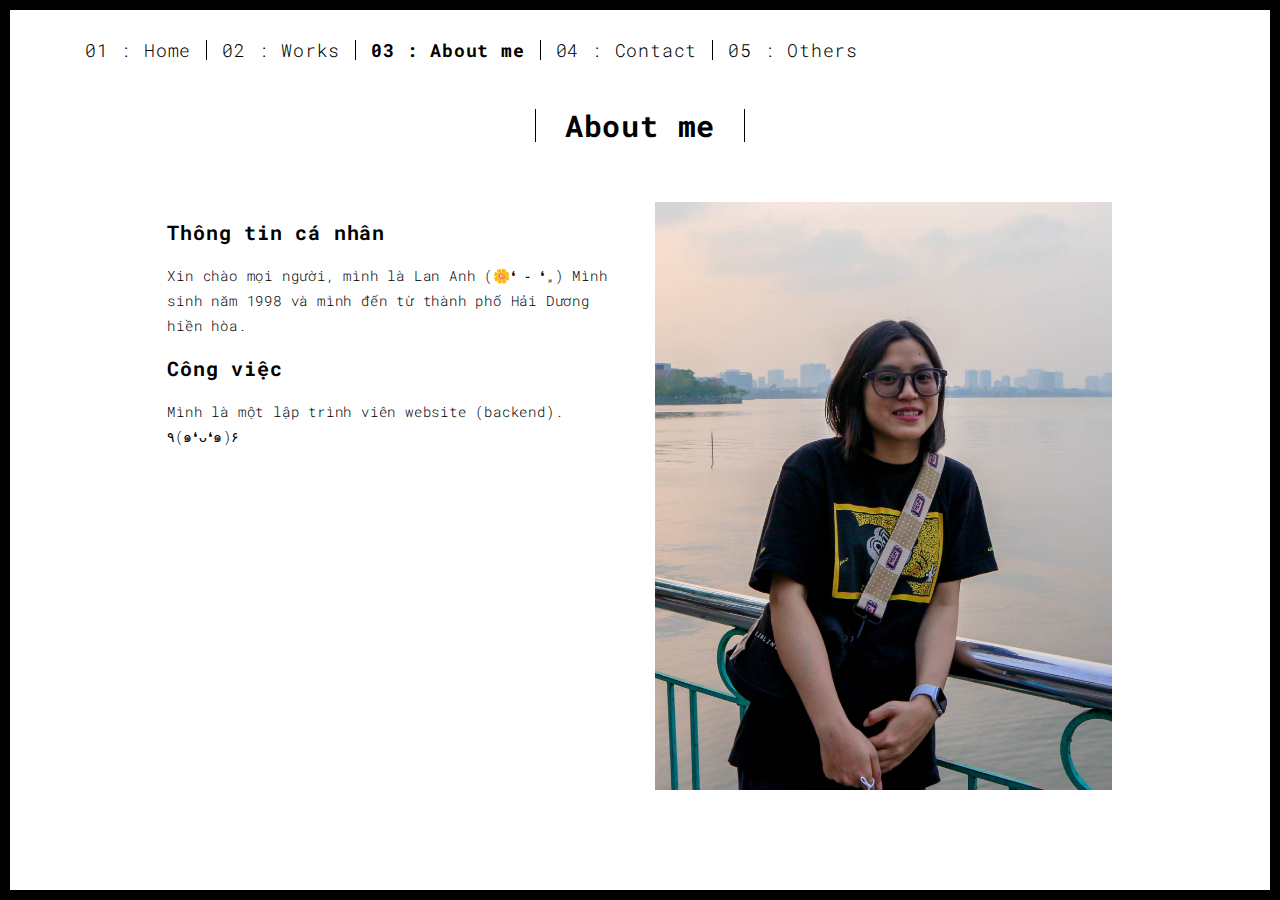
<file: about.html>
<!DOCTYPE html>
<html lang="en">

<head>
  <meta charset="UTF-8">
  <meta content="IE=edge" http-equiv="X-UA-Compatible">
  <meta content="width=device-width,initial-scale=1" name="viewport">
  <meta content="description" name="description">
  <meta name="google" content="notranslate" />
  <meta content="Mashup templates have been developped by Orson.io team" name="author">

  <!-- Disable tap highlight on IE -->
  <meta name="msapplication-tap-highlight" content="no">
  
  <link rel="apple-touch-icon" sizes="180x180" href="./assets/apple-icon-180x180.png">
  <link href="./assets/favicon.ico" rel="icon">

  <title>Title page</title>  

<link href="./main.3f6952e4.css" rel="stylesheet"></head>

<body class="">
<div id="site-border-left"></div>
<div id="site-border-right"></div>
<div id="site-border-top"></div>
<div id="site-border-bottom"></div>
 <!-- Add your content of header -->
<header>
  <nav class="navbar  navbar-fixed-top navbar-default">
    <div class="container">
        <button type="button" class="navbar-toggle collapsed" data-toggle="collapse" data-target="#navbar-collapse" aria-expanded="false">
          <span class="sr-only">Toggle navigation</span>
          <span class="icon-bar"></span>
          <span class="icon-bar"></span>
          <span class="icon-bar"></span>
        </button>

      <div class="collapse navbar-collapse" id="navbar-collapse">
        <ul class="nav navbar-nav ">
          <li><a href="./index.html" title="">01 : Home</a></li>
          <li><a href="./works.html" title="">02 : Works</a></li>
          <li><a href="./about.html" title="">03 : About me</a></li>
          <li><a href="./contact.html" title="">04 : Contact</a></li>
          <li><a href="https://photos.google.com/share/AF1QipPyk0OAFvVESnEqW1BEu71luPOkZSCetw71Fy5pRhf_RlqYGUIAR-sSsYobio8SvA?key=MHI4WENJYlV0S0FXalExeFk1cHVLVUZ3THBvdjJn" title="" target="_blank">05 : Others</a></li>
        </ul>


      </div> 
    </div>
  </nav>
</header>

<div class="section-container">
    <div class="container">
      <div class="row">
        <div class="col-xs-12">
          <div class="section-container-spacer text-center">
            <h1 class="h2">About me</h1>
          </div>
          
          <div class="row">
            <div class="col-md-10 col-md-offset-1">
              <div class="row">
                <div class="col-xs-12 col-md-6">
                  <h3>Thông tin cá nhân</h3>
                  <p>Xin chào mọi người, mình là Lan Anh (🌼❛ ֊ ❛„)
                  Mình sinh năm 1998 và mình đến từ thành phố Hải Dương hiền hòa. </p>
                  <h3>Công việc</h3>
                  <p>Mình là một lập trình viên website (backend). ٩(๑❛ᴗ❛๑)۶
                  </p>
                </div>
                <div class="col-xs-12 col-md-6">
                  <img src="./assets/images/IMG_8090.jpg" class="img-responsive" alt="">
                </div>
              </div>
            </div>
          </div>
          
          
       </div>
      </div>
    </div>
  </div>

<script>
  document.addEventListener("DOMContentLoaded", function (event) {
     navActivePage();
  });
</script>

<!-- Google Analytics: change UA-XXXXX-X to be your site's ID 

<script>
  (function (i, s, o, g, r, a, m) {
    i['GoogleAnalyticsObject'] = r; i[r] = i[r] || function () {
      (i[r].q = i[r].q || []).push(arguments)
    }, i[r].l = 1 * new Date(); a = s.createElement(o),
      m = s.getElementsByTagName(o)[0]; a.async = 1; a.src = g; m.parentNode.insertBefore(a, m)
  })(window, document, 'script', '//www.google-analytics.com/analytics.js', 'ga');
  ga('create', 'UA-XXXXX-X', 'auto');
  ga('send', 'pageview');
</script>

--> <script type="text/javascript" src="./main.70a66962.js"></script></body>

</html>
</file>
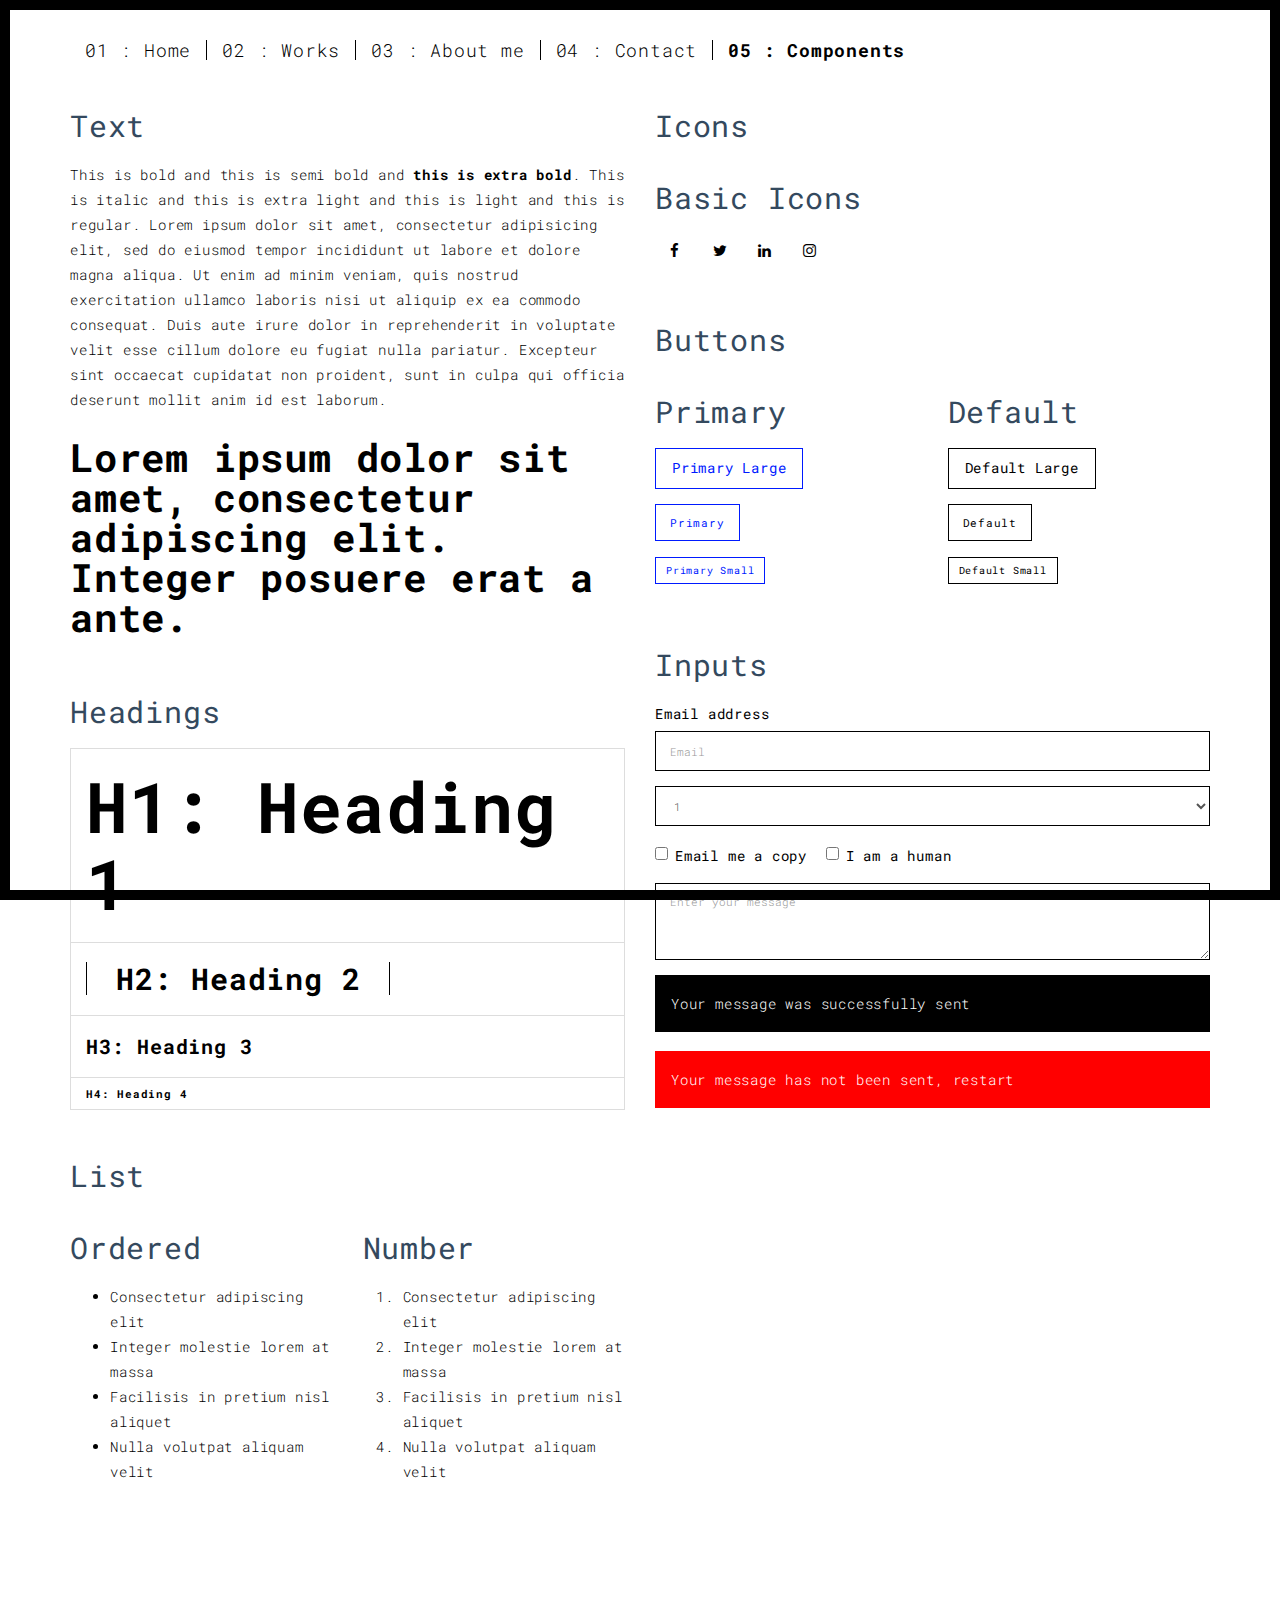
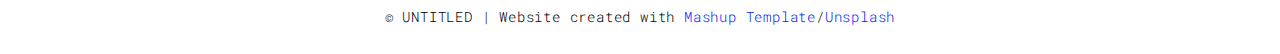
<file: components.html>
<!DOCTYPE html>
<html lang="en">

<head>
  <meta charset="UTF-8">
  <meta content="IE=edge" http-equiv="X-UA-Compatible">
  <meta content="width=device-width,initial-scale=1" name="viewport">
  <meta content="description" name="description">
  <meta name="google" content="notranslate" />
  <meta content="Mashup templates have been developped by Orson.io team" name="author">

  <!-- Disable tap highlight on IE -->
  <meta name="msapplication-tap-highlight" content="no">
  
  <link rel="apple-touch-icon" sizes="180x180" href="./assets/apple-icon-180x180.png">
  <link href="./assets/favicon.ico" rel="icon">

  <title>Title page</title>  

<link href="./main.3f6952e4.css" rel="stylesheet"></head>

<body class="">
<div id="site-border-left"></div>
<div id="site-border-right"></div>
<div id="site-border-top"></div>
<div id="site-border-bottom"></div>
 <!-- Add your content of header -->
<header>
  <nav class="navbar  navbar-fixed-top navbar-default">
    <div class="container">
        <button type="button" class="navbar-toggle collapsed" data-toggle="collapse" data-target="#navbar-collapse" aria-expanded="false">
          <span class="sr-only">Toggle navigation</span>
          <span class="icon-bar"></span>
          <span class="icon-bar"></span>
          <span class="icon-bar"></span>
        </button>

      <div class="collapse navbar-collapse" id="navbar-collapse">
        <ul class="nav navbar-nav ">
          <li><a href="./index.html" title="">01 : Home</a></li>
          <li><a href="./works.html" title="">02 : Works</a></li>
          <li><a href="./about.html" title="">03 : About me</a></li>
          <li><a href="./contact.html" title="">04 : Contact</a></li>
          <li><a href="./components.html" title="">05 : Components</a></li>
        </ul>


      </div> 
    </div>
  </nav>
</header>

<div class="section-container">
  
<!-- Add your site or app content here -->
  <div class="container">
    <div class="row">
      <div class="col-xs-12 col-md-6">

        <div class="template-example">
          <h2 class="template-title-example">Text</h2>
          <p>This is bold and this is semi bold and <b>this is extra bold</b>. This is italic and this is extra light and this is light
          and this is regular. Lorem ipsum dolor sit amet, consectetur adipisicing elit, sed do eiusmod
          tempor incididunt ut labore et dolore magna aliqua. Ut enim ad minim veniam,
          quis nostrud exercitation ullamco laboris nisi ut aliquip ex ea commodo
          consequat. Duis aute irure dolor in reprehenderit in voluptate velit esse
          cillum dolore eu fugiat nulla pariatur. Excepteur sint occaecat cupidatat non
          proident, sunt in culpa qui officia deserunt mollit anim id est laborum.

          <blockquote>
            <p>Lorem ipsum dolor sit amet, consectetur adipiscing elit. Integer posuere erat a ante.</p>
          </blockquote>
          
          </p>
        </div>

        <div class="template-example">
          <h2 class="template-title-example">Headings</h2>
          
          <table class="table table-bordered">
            <tr><td><h1>H1: Heading 1</h1></td></tr>
            <tr><td><h2>H2: Heading 2</h2></td></tr>
            <tr><td><h3>H3: Heading 3</h3></td></tr>
            <tr><td><h4>H4: Heading 4</h4></td></tr>
          </table>
          
        </div>

        
        <div class="template-example">
          <h2 class="template-title-example">List</h2>
          <div class="row">
            <div class="col-md-6">
              <h3 class="template-title-example">Ordered</h3>
              <ul>
                <li>Consectetur adipiscing elit</li>
                <li>Integer molestie lorem at massa</li>
                <li>Facilisis in pretium nisl aliquet</li>
                <li>Nulla volutpat aliquam velit</li>
              </ul>
            </div>
            <div class="col-md-6">
              <h3 class="template-title-example">Number</h3>
              <ol>
                <li>Consectetur adipiscing elit</li>
                <li>Integer molestie lorem at massa</li>
                <li>Facilisis in pretium nisl aliquet</li>
                <li>Nulla volutpat aliquam velit</li>
              </ol>
            </div>
          </div>
        </div>
        
      </div>

      <div class="col-xs-12 col-md-6">
        <div class="template-example">
          <h2 class="template-title-example">Icons</h2>
          
          <div class="row">
            
            <div class="col-md-6">
               <h3 class="template-title-example">Basic Icons</h2>
                <ul class="list-icons">
                  <li>
                    <span class="fa-icon">
                      <i class="fa fa-facebook"></i>
                    </span>
                  </li>
                  <li>
                    <span class="fa-icon">
                      <i class="fa fa-twitter"></i>
                    </span>
                  </li>
                  <li>
                    <span class="fa-icon">
                      <i class="fa fa-linkedin"></i>
                    </span>
                  </li>
                  <li>
                    <span class="fa-icon">
                      <i class="fa fa-instagram"></i>
                    </span>
                  </li>
                </ul>
            </div>

          </div>


          


        </div>

        <div class="template-example">
          <h2 class="template-title-example">Buttons</h2>
          <div class="row">
            <div class="col-md-6">
              <h3 class="template-title-example">Primary</h2>
              <div class="row">
                  <div class="col-md-6">
                  <p><a href="" class="btn btn-primary btn-lg">Primary Large</a></p>
                  <p><a href="" class="btn btn-primary">Primary </a></p>
                  <p><a href="" class="btn btn-primary btn-sm">Primary Small</a></p>
                </div>
              </div>

              
            </div>

            <div class="col-md-6">
              <h3 class="template-title-example">Default</h2>
              <div class="row">
                  <div class="col-md-6">
                  <p><a href="" class="btn btn-default btn-lg">Default Large</a></p>
                  <p><a href="" class="btn btn-default">Default </a></p>
                  <p><a href="" class="btn btn-default btn-sm">Default Small</a></p>
                </div>
              </div>

            </div>
          </div>
        </div>
        
        <div class="template-example">
          <h2 class="template-title-example">Inputs</h2>

            <div class="form-group">
              <label for="exampleInputEmail1">Email address</label>
              <input type="email" class="form-control" id="exampleInputEmail1" placeholder="Email">
            </div>

            <div class="form-group">
              <select class="form-control">
                <option>1</option>
                <option>2</option>
                <option>3</option>
                <option>4</option>
                <option>5</option>
              </select>
            </div>

            <div class="form-group">
              <label class="checkbox-inline">
                <input 
                type="checkbox" id="inlineCheckbox1" value="option1"> Email me a copy
              </label>
              <label class="checkbox-inline">
                <input type="checkbox" id="inlineCheckbox2" value="option2"> I am a human
              </label>
            </div>

            <div class="form-group">
              <textarea class="form-control" rows="3" placeholder="Enter your message"></textarea>
            </div>
            
            <div class="alert alert-success" role="alert">Your message was successfully sent</div>
            <div class="alert alert-danger" role="alert">Your message has not been sent, restart</div>
        </div>




      </div>
    </div>
  </div>
</div>

<footer class="footer-container text-center">
  <div class="container">
    <div class="row">
      <div class="col-xs-12">
        <p>© UNTITLED | Website created with <a href="http://www.mashup-template.com/" title="Create website with free html template">Mashup Template</a>/<a href="https://www.unsplash.com/" title="Beautiful Free Images">Unsplash</a></p>
      </div>
    </div>
  </div>
</footer>

<script>
  document.addEventListener("DOMContentLoaded", function (event) {
     navActivePage();
  });
</script>

<!-- Google Analytics: change UA-XXXXX-X to be your site's ID 

<script>
  (function (i, s, o, g, r, a, m) {
    i['GoogleAnalyticsObject'] = r; i[r] = i[r] || function () {
      (i[r].q = i[r].q || []).push(arguments)
    }, i[r].l = 1 * new Date(); a = s.createElement(o),
      m = s.getElementsByTagName(o)[0]; a.async = 1; a.src = g; m.parentNode.insertBefore(a, m)
  })(window, document, 'script', '//www.google-analytics.com/analytics.js', 'ga');
  ga('create', 'UA-XXXXX-X', 'auto');
  ga('send', 'pageview');
</script>

--> <script type="text/javascript" src="./main.70a66962.js"></script></body>

</html>
</file>
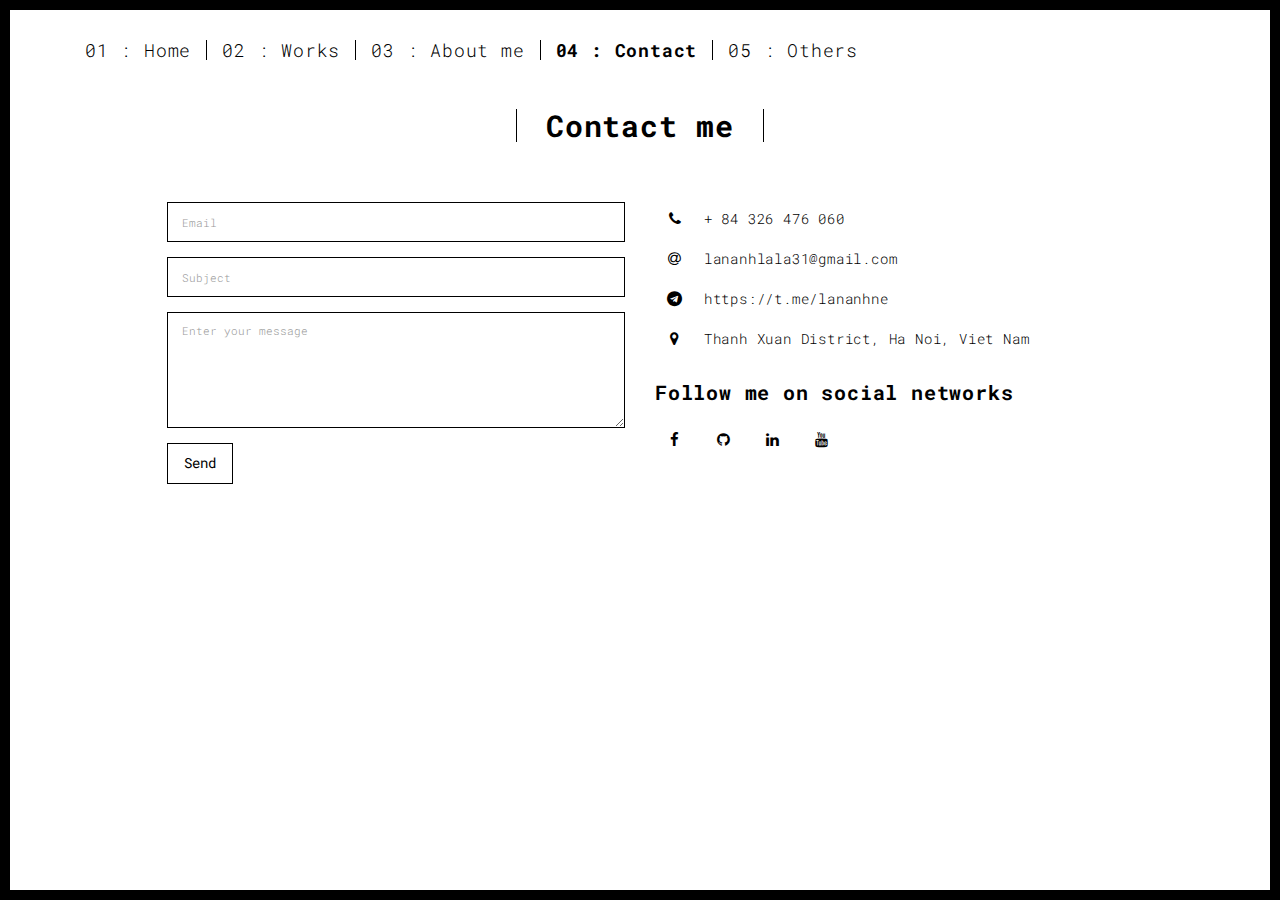
<file: contact.html>
<!DOCTYPE html>
<html lang="en">

<head>
  <meta charset="UTF-8">
  <meta content="IE=edge" http-equiv="X-UA-Compatible">
  <meta content="width=device-width,initial-scale=1" name="viewport">
  <meta content="description" name="description">
  <meta name="google" content="notranslate" />
  <meta content="Mashup templates have been developped by Orson.io team" name="author">

  <!-- Disable tap highlight on IE -->
  <meta name="msapplication-tap-highlight" content="no">
  
  <link rel="apple-touch-icon" sizes="180x180" href="./assets/apple-icon-180x180.png">
  <link href="./assets/favicon.ico" rel="icon">

  <title>Title page</title>  

<link href="./main.3f6952e4.css" rel="stylesheet"></head>

<body class="">
<div id="site-border-left"></div>
<div id="site-border-right"></div>
<div id="site-border-top"></div>
<div id="site-border-bottom"></div>
 <!-- Add your content of header -->
<header>
  <nav class="navbar  navbar-fixed-top navbar-default">
    <div class="container">
        <button type="button" class="navbar-toggle collapsed" data-toggle="collapse" data-target="#navbar-collapse" aria-expanded="false">
          <span class="sr-only">Toggle navigation</span>
          <span class="icon-bar"></span>
          <span class="icon-bar"></span>
          <span class="icon-bar"></span>
        </button>

      <div class="collapse navbar-collapse" id="navbar-collapse">
        <ul class="nav navbar-nav ">
          <li><a href="./index.html" title="">01 : Home</a></li>
          <li><a href="./works.html" title="">02 : Works</a></li>
          <li><a href="./about.html" title="">03 : About me</a></li>
          <li><a href="./contact.html" title="">04 : Contact</a></li>
          <li><a href="https://photos.google.com/share/AF1QipPyk0OAFvVESnEqW1BEu71luPOkZSCetw71Fy5pRhf_RlqYGUIAR-sSsYobio8SvA?key=MHI4WENJYlV0S0FXalExeFk1cHVLVUZ3THBvdjJn" title="" target="_blank">05 : Others</a></li>
        </ul>


      </div> 
    </div>
  </nav>
</header>

<div class="section-container">
    <div class="container">
      <div class="row">
        <div class="col-xs-12">
          <div class="section-container-spacer text-center">
            <h1 class="h2">Contact me</h1>
          </div>
          
          <div class="row">
            <div class="col-md-10 col-md-offset-1">
               <form action="" class="reveal-content">
                  <div class="row">
                    <div class="col-md-6">
                      <div class="form-group">
                        <input type="email" class="form-control" id="email" placeholder="Email">
                      </div>
                      <div class="form-group">
                        <input type="text" class="form-control" id="subject" placeholder="Subject">
                      </div>
                      <div class="form-group">
                        <textarea class="form-control" rows="5" placeholder="Enter your message"></textarea>
                      </div>
                      <button type="submit" class="btn btn-default btn-lg">Send</button>
                    </div>
                    <div class="col-md-6 address-container">
                      <ul class="list-unstyled">
                        <li>
                          <span class="fa-icon">
                            <i class="fa fa-phone" aria-hidden="true"></i>
                          </span>
                          + 84 326 476 060
                        </li>
                        <li>
                          <span class="fa-icon">
                            <i class="fa fa-at" aria-hidden="true"></i>
                          </span>
                          lananhlala31@gmail.com
                        </li>
                        <li>
                          <span class="fa-icon">
                            <i class="fa fa-telegram" aria-hidden="true"></i>
                          </span>
                          https://t.me/lananhne
                        </li>
                        <li>
                          <span class="fa-icon">
                            <i class="fa fa fa-map-marker" aria-hidden="true"></i>
                          </span>
                          Thanh Xuan District, Ha Noi, Viet Nam
                        </li>
                      </ul>
                      <h3>Follow me on social networks</h3>
                      <a href="https://www.facebook.com/lananhanhptit98/" target="_blank" class="fa-icon">
                        <i class="fa fa-facebook"></i>
                      </a>
                      <a href="https://github.com/lananhlala" title="" target="_blank" class="fa-icon">
                        <i class="fa fa-github"></i>
                      </a>
                      <a href="https://www.linkedin.com/in/nguyen-t-lan-anh-a7a175143/" target="_blank" title="" class="fa-icon">
                        <i class="fa fa-linkedin"></i>
                      </a>
                      <a href="https://www.youtube.com/channel/UCYQK019EMwaTg49vBeIwlWw" target="_blank" title="" class="fa-icon">
                        <i class="fa fa-youtube" aria-hidden="true"></i>
                      </a>
                      


                    </div>
                  </div>
                </form>
            </div>

          </div>
         
       </div>
      </div>
    </div>
  </div>


<script>
  document.addEventListener("DOMContentLoaded", function (event) {
     navActivePage();
  });
</script>

<!-- Google Analytics: change UA-XXXXX-X to be your site's ID 

<script>
  (function (i, s, o, g, r, a, m) {
    i['GoogleAnalyticsObject'] = r; i[r] = i[r] || function () {
      (i[r].q = i[r].q || []).push(arguments)
    }, i[r].l = 1 * new Date(); a = s.createElement(o),
      m = s.getElementsByTagName(o)[0]; a.async = 1; a.src = g; m.parentNode.insertBefore(a, m)
  })(window, document, 'script', '//www.google-analytics.com/analytics.js', 'ga');
  ga('create', 'UA-XXXXX-X', 'auto');
  ga('send', 'pageview');
</script>

--> <script type="text/javascript" src="./main.70a66962.js"></script></body>

</html>
</file>
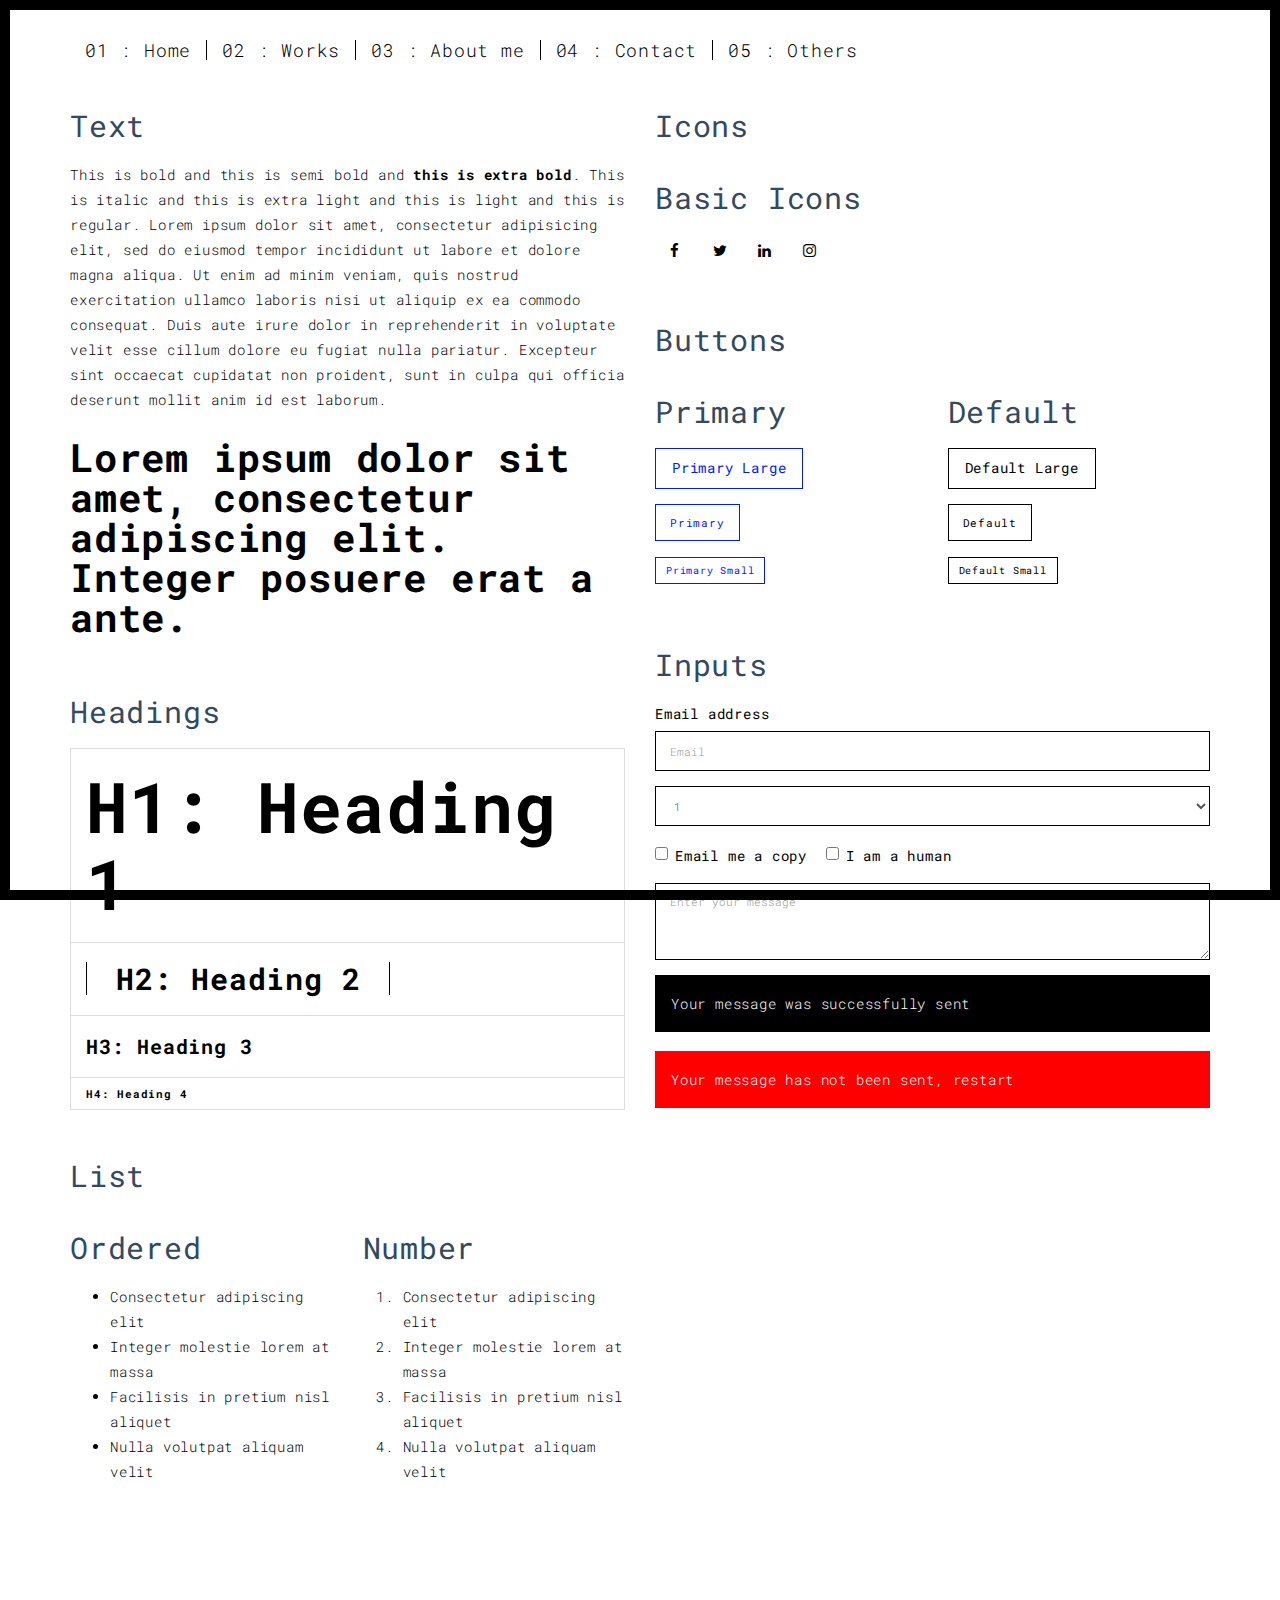
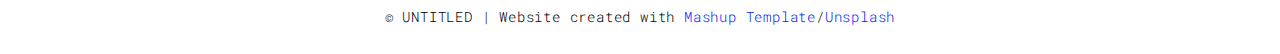
<file: others.html>
<!DOCTYPE html>
<html lang="en">

<head>
  <meta charset="UTF-8">
  <meta content="IE=edge" http-equiv="X-UA-Compatible">
  <meta content="width=device-width,initial-scale=1" name="viewport">
  <meta content="description" name="description">
  <meta name="google" content="notranslate" />
  <meta content="Mashup templates have been developped by Orson.io team" name="author">

  <!-- Disable tap highlight on IE -->
  <meta name="msapplication-tap-highlight" content="no">
  
  <link rel="apple-touch-icon" sizes="180x180" href="./assets/apple-icon-180x180.png">
  <link href="./assets/favicon.ico" rel="icon">

  <title>Title page</title>  

<link href="./main.3f6952e4.css" rel="stylesheet"></head>

<body class="">
<div id="site-border-left"></div>
<div id="site-border-right"></div>
<div id="site-border-top"></div>
<div id="site-border-bottom"></div>
 <!-- Add your content of header -->
<header>
  <nav class="navbar  navbar-fixed-top navbar-default">
    <div class="container">
        <button type="button" class="navbar-toggle collapsed" data-toggle="collapse" data-target="#navbar-collapse" aria-expanded="false">
          <span class="sr-only">Toggle navigation</span>
          <span class="icon-bar"></span>
          <span class="icon-bar"></span>
          <span class="icon-bar"></span>
        </button>

      <div class="collapse navbar-collapse" id="navbar-collapse">
        <ul class="nav navbar-nav ">
          <li><a href="./index.html" title="">01 : Home</a></li>
          <li><a href="./works.html" title="">02 : Works</a></li>
          <li><a href="./about.html" title="">03 : About me</a></li>
          <li><a href="./contact.html" title="">04 : Contact</a></li>
          <li><a href="https://photos.google.com/share/AF1QipPyk0OAFvVESnEqW1BEu71luPOkZSCetw71Fy5pRhf_RlqYGUIAR-sSsYobio8SvA?key=MHI4WENJYlV0S0FXalExeFk1cHVLVUZ3THBvdjJn" title="" target="_blank">05 : Others</a></li>
        </ul>


      </div> 
    </div>
  </nav>
</header>

<div class="section-container">
  
<!-- Add your site or app content here -->
  <div class="container">
    <div class="row">
      <div class="col-xs-12 col-md-6">

        <div class="template-example">
          <h2 class="template-title-example">Text</h2>
          <p>This is bold and this is semi bold and <b>this is extra bold</b>. This is italic and this is extra light and this is light
          and this is regular. Lorem ipsum dolor sit amet, consectetur adipisicing elit, sed do eiusmod
          tempor incididunt ut labore et dolore magna aliqua. Ut enim ad minim veniam,
          quis nostrud exercitation ullamco laboris nisi ut aliquip ex ea commodo
          consequat. Duis aute irure dolor in reprehenderit in voluptate velit esse
          cillum dolore eu fugiat nulla pariatur. Excepteur sint occaecat cupidatat non
          proident, sunt in culpa qui officia deserunt mollit anim id est laborum.

          <blockquote>
            <p>Lorem ipsum dolor sit amet, consectetur adipiscing elit. Integer posuere erat a ante.</p>
          </blockquote>
          
          </p>
        </div>

        <div class="template-example">
          <h2 class="template-title-example">Headings</h2>
          
          <table class="table table-bordered">
            <tr><td><h1>H1: Heading 1</h1></td></tr>
            <tr><td><h2>H2: Heading 2</h2></td></tr>
            <tr><td><h3>H3: Heading 3</h3></td></tr>
            <tr><td><h4>H4: Heading 4</h4></td></tr>
          </table>
          
        </div>

        
        <div class="template-example">
          <h2 class="template-title-example">List</h2>
          <div class="row">
            <div class="col-md-6">
              <h3 class="template-title-example">Ordered</h3>
              <ul>
                <li>Consectetur adipiscing elit</li>
                <li>Integer molestie lorem at massa</li>
                <li>Facilisis in pretium nisl aliquet</li>
                <li>Nulla volutpat aliquam velit</li>
              </ul>
            </div>
            <div class="col-md-6">
              <h3 class="template-title-example">Number</h3>
              <ol>
                <li>Consectetur adipiscing elit</li>
                <li>Integer molestie lorem at massa</li>
                <li>Facilisis in pretium nisl aliquet</li>
                <li>Nulla volutpat aliquam velit</li>
              </ol>
            </div>
          </div>
        </div>
        
      </div>

      <div class="col-xs-12 col-md-6">
        <div class="template-example">
          <h2 class="template-title-example">Icons</h2>
          
          <div class="row">
            
            <div class="col-md-6">
               <h3 class="template-title-example">Basic Icons</h2>
                <ul class="list-icons">
                  <li>
                    <span class="fa-icon">
                      <i class="fa fa-facebook"></i>
                    </span>
                  </li>
                  <li>
                    <span class="fa-icon">
                      <i class="fa fa-twitter"></i>
                    </span>
                  </li>
                  <li>
                    <span class="fa-icon">
                      <i class="fa fa-linkedin"></i>
                    </span>
                  </li>
                  <li>
                    <span class="fa-icon">
                      <i class="fa fa-instagram"></i>
                    </span>
                  </li>
                </ul>
            </div>

          </div>


          


        </div>

        <div class="template-example">
          <h2 class="template-title-example">Buttons</h2>
          <div class="row">
            <div class="col-md-6">
              <h3 class="template-title-example">Primary</h2>
              <div class="row">
                  <div class="col-md-6">
                  <p><a href="" class="btn btn-primary btn-lg">Primary Large</a></p>
                  <p><a href="" class="btn btn-primary">Primary </a></p>
                  <p><a href="" class="btn btn-primary btn-sm">Primary Small</a></p>
                </div>
              </div>

              
            </div>

            <div class="col-md-6">
              <h3 class="template-title-example">Default</h2>
              <div class="row">
                  <div class="col-md-6">
                  <p><a href="" class="btn btn-default btn-lg">Default Large</a></p>
                  <p><a href="" class="btn btn-default">Default </a></p>
                  <p><a href="" class="btn btn-default btn-sm">Default Small</a></p>
                </div>
              </div>

            </div>
          </div>
        </div>
        
        <div class="template-example">
          <h2 class="template-title-example">Inputs</h2>

            <div class="form-group">
              <label for="exampleInputEmail1">Email address</label>
              <input type="email" class="form-control" id="exampleInputEmail1" placeholder="Email">
            </div>

            <div class="form-group">
              <select class="form-control">
                <option>1</option>
                <option>2</option>
                <option>3</option>
                <option>4</option>
                <option>5</option>
              </select>
            </div>

            <div class="form-group">
              <label class="checkbox-inline">
                <input 
                type="checkbox" id="inlineCheckbox1" value="option1"> Email me a copy
              </label>
              <label class="checkbox-inline">
                <input type="checkbox" id="inlineCheckbox2" value="option2"> I am a human
              </label>
            </div>

            <div class="form-group">
              <textarea class="form-control" rows="3" placeholder="Enter your message"></textarea>
            </div>
            
            <div class="alert alert-success" role="alert">Your message was successfully sent</div>
            <div class="alert alert-danger" role="alert">Your message has not been sent, restart</div>
        </div>




      </div>
    </div>
  </div>
</div>

<footer class="footer-container text-center">
  <div class="container">
    <div class="row">
      <div class="col-xs-12">
        <p>© UNTITLED | Website created with <a href="http://www.mashup-template.com/" title="Create website with free html template">Mashup Template</a>/<a href="https://www.unsplash.com/" title="Beautiful Free Images">Unsplash</a></p>
      </div>
    </div>
  </div>
</footer>

<script>
  document.addEventListener("DOMContentLoaded", function (event) {
     navActivePage();
  });
</script>

<!-- Google Analytics: change UA-XXXXX-X to be your site's ID 

<script>
  (function (i, s, o, g, r, a, m) {
    i['GoogleAnalyticsObject'] = r; i[r] = i[r] || function () {
      (i[r].q = i[r].q || []).push(arguments)
    }, i[r].l = 1 * new Date(); a = s.createElement(o),
      m = s.getElementsByTagName(o)[0]; a.async = 1; a.src = g; m.parentNode.insertBefore(a, m)
  })(window, document, 'script', '//www.google-analytics.com/analytics.js', 'ga');
  ga('create', 'UA-XXXXX-X', 'auto');
  ga('send', 'pageview');
</script>

--> <script type="text/javascript" src="./main.70a66962.js"></script></body>

</html>
</file>
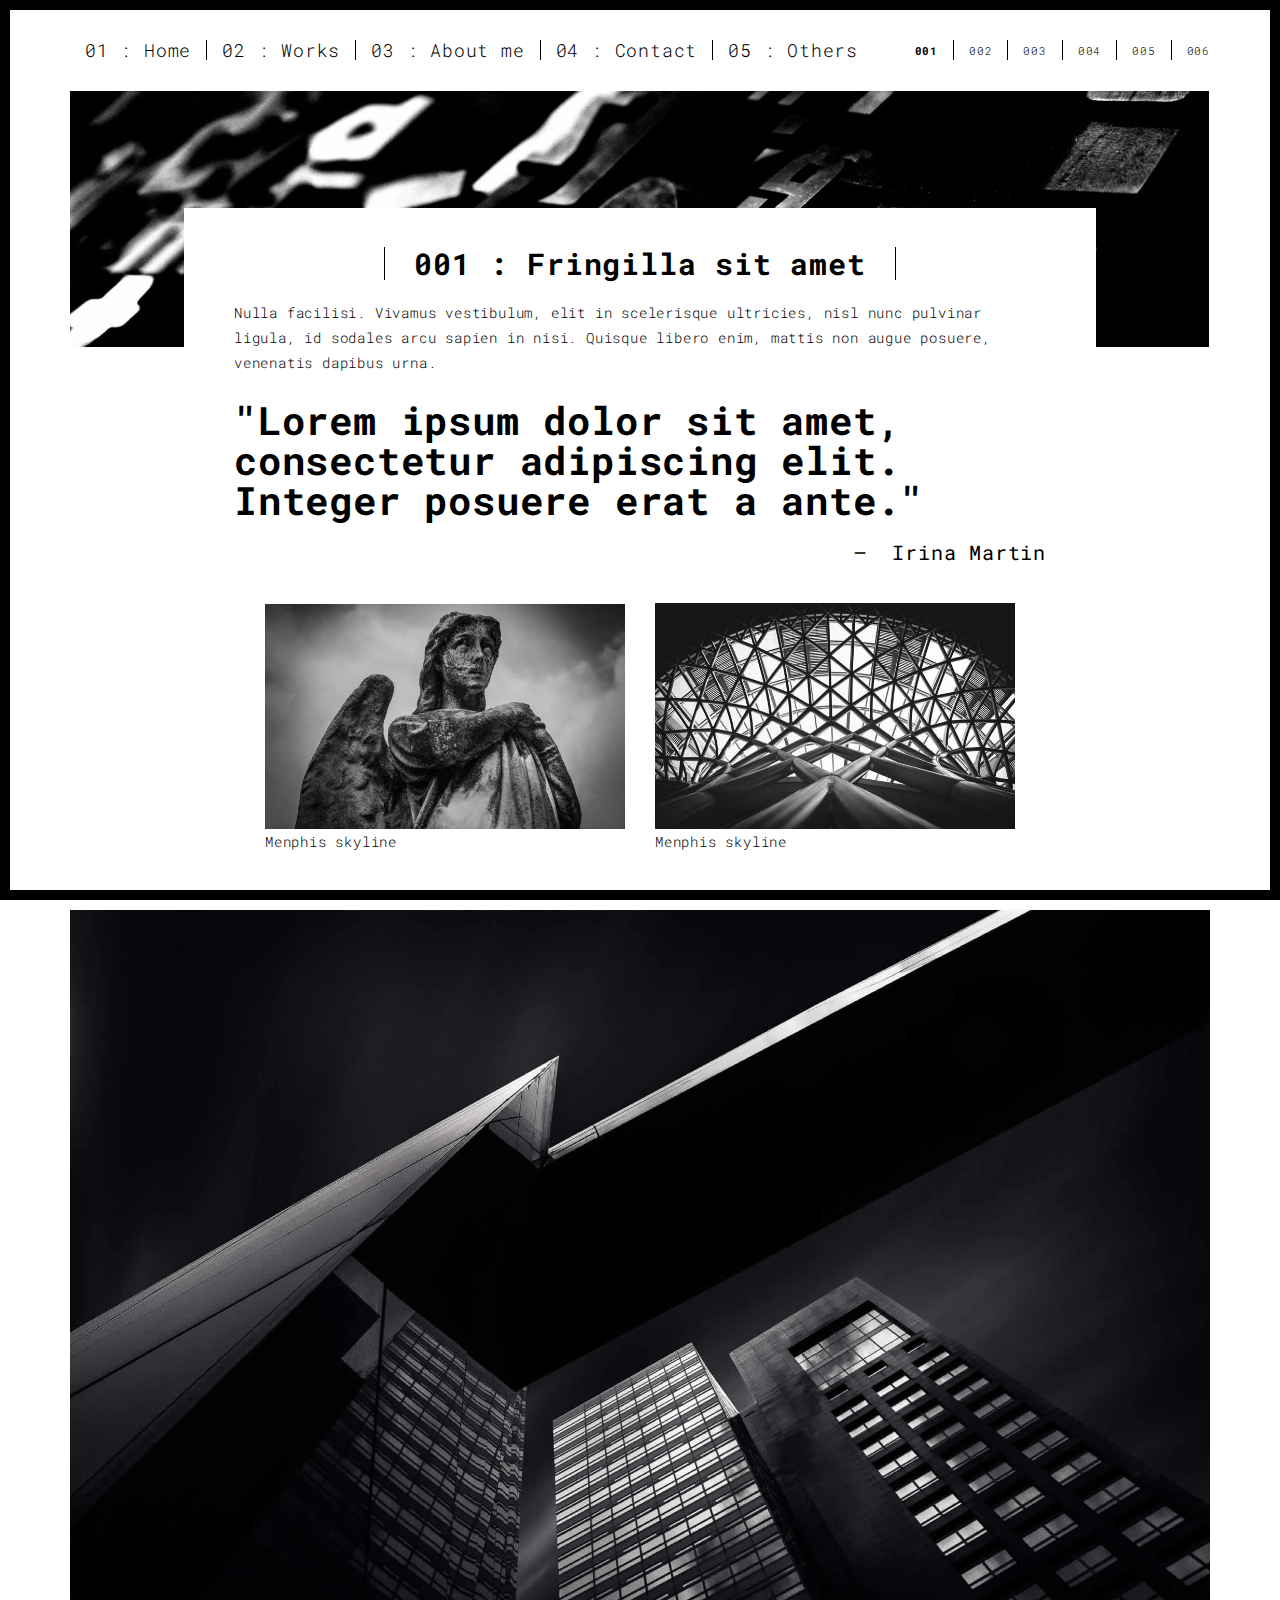
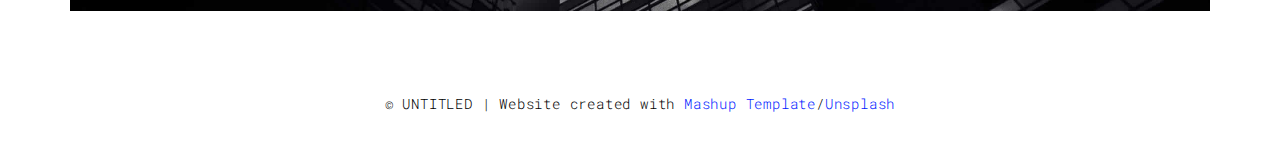
<file: work.html>
<!DOCTYPE html>
<html lang="en">

<head>
  <meta charset="UTF-8">
  <meta content="IE=edge" http-equiv="X-UA-Compatible">
  <meta content="width=device-width,initial-scale=1" name="viewport">
  <meta content="description" name="description">
  <meta name="google" content="notranslate" />
  <meta content="Mashup templates have been developped by Orson.io team" name="author">

  <!-- Disable tap highlight on IE -->
  <meta name="msapplication-tap-highlight" content="no">
  
  <link rel="apple-touch-icon" sizes="180x180" href="./assets/apple-icon-180x180.png">
  <link href="./assets/favicon.ico" rel="icon">

  <title>Title page</title>  

<link href="./main.3f6952e4.css" rel="stylesheet"></head>

<body class="">
<div id="site-border-left"></div>
<div id="site-border-right"></div>
<div id="site-border-top"></div>
<div id="site-border-bottom"></div>
<!-- Add your content of header -->
<header>
  <nav class="navbar  navbar-fixed-top navbar-default">
    <div class="container">
        <button type="button" class="navbar-toggle collapsed" data-toggle="collapse" data-target="#navbar-collapse" aria-expanded="false">
          <span class="sr-only">Toggle navigation</span>
          <span class="icon-bar"></span>
          <span class="icon-bar"></span>
          <span class="icon-bar"></span>
        </button>

      <div class="collapse navbar-collapse" id="navbar-collapse">
        <ul class="nav navbar-nav ">
          <li><a href="./index.html" title="">01 : Home</a></li>
          <li><a href="./works.html" title="">02 : Works</a></li>
          <li><a href="./about.html" title="">03 : About me</a></li>
          <li><a href="./contact.html" title="">04 : Contact</a></li>
          <li><a href="https://photos.google.com/share/AF1QipPyk0OAFvVESnEqW1BEu71luPOkZSCetw71Fy5pRhf_RlqYGUIAR-sSsYobio8SvA?key=MHI4WENJYlV0S0FXalExeFk1cHVLVUZ3THBvdjJn" title="" target="_blank">05 : Others</a></li>
        </ul>


          <ul class="nav navbar-nav navbar-right navbar-small visible-md visible-lg">
            <li><a href="./index.html" title="" class="active">001</a></li>
            <li><a href="./index.html" title="">002</a></li>
            <li><a href="./index.html" title="">003</a></li>
            <li><a href="./index.html" title="">004</a></li>
            <li><a href="./index.html" title="">005</a></li>
            <li><a href="./index.html" title="">006</a></li>
          </ul>


      </div> 
    </div>
  </nav>
</header>
<div class="section-container">
  <div class="container">
    <div class="row">
      <div class="col-xs-12">
        <img src="./assets/images/work001-01.jpg" class="img-responsive" alt="">
        <div class="card-container">
          <div class="text-center">
            <h1 class="h2">001 : Fringilla sit amet</h1>
          </div>
          <p>Nulla facilisi. Vivamus vestibulum, elit in scelerisque ultricies, nisl nunc pulvinar ligula, id sodales arcu sapien in nisi. Quisque libero enim, mattis non augue posuere, venenatis dapibus urna.</p>

          <blockquote>
            <p>"Lorem ipsum dolor sit amet, consectetur adipiscing elit. Integer posuere erat a ante."</p>
            <small class="pull-right">Irina Martin</small>
          </blockquote>
        </div>
      </div>

      
      
      <div class="col-md-8 col-md-offset-2 section-container-spacer">
        <div class="row">
          <div class="col-xs-12 col-md-6">
            <img src="./assets/images/work001-02.jpg" class="img-responsive" alt="">
            <p>Menphis skyline</p>
          </div>
          <div class="col-xs-12 col-md-6">
            <img src="./assets/images/work001-03.jpg" class="img-responsive" alt="">
            <p>Menphis skyline</p>
          </div>
        </div>
      </div>

      <div class="col-xs-12">
        <img src="./assets/images/work001-04.jpg" class="img-responsive" alt="">
      </div>

    </div>
  </div>
</div>


<footer class="footer-container text-center">
  <div class="container">
    <div class="row">
      <div class="col-xs-12">
        <p>© UNTITLED | Website created with <a href="http://www.mashup-template.com/" title="Create website with free html template">Mashup Template</a>/<a href="https://www.unsplash.com/" title="Beautiful Free Images">Unsplash</a></p>
      </div>
    </div>
  </div>
</footer>

<script>
  document.addEventListener("DOMContentLoaded", function (event) {
     navActivePage();
  });
</script>

<!-- Google Analytics: change UA-XXXXX-X to be your site's ID 

<script>
  (function (i, s, o, g, r, a, m) {
    i['GoogleAnalyticsObject'] = r; i[r] = i[r] || function () {
      (i[r].q = i[r].q || []).push(arguments)
    }, i[r].l = 1 * new Date(); a = s.createElement(o),
      m = s.getElementsByTagName(o)[0]; a.async = 1; a.src = g; m.parentNode.insertBefore(a, m)
  })(window, document, 'script', '//www.google-analytics.com/analytics.js', 'ga');
  ga('create', 'UA-XXXXX-X', 'auto');
  ga('send', 'pageview');
</script>

--> <script type="text/javascript" src="./main.70a66962.js"></script></body>

</html>
</file>
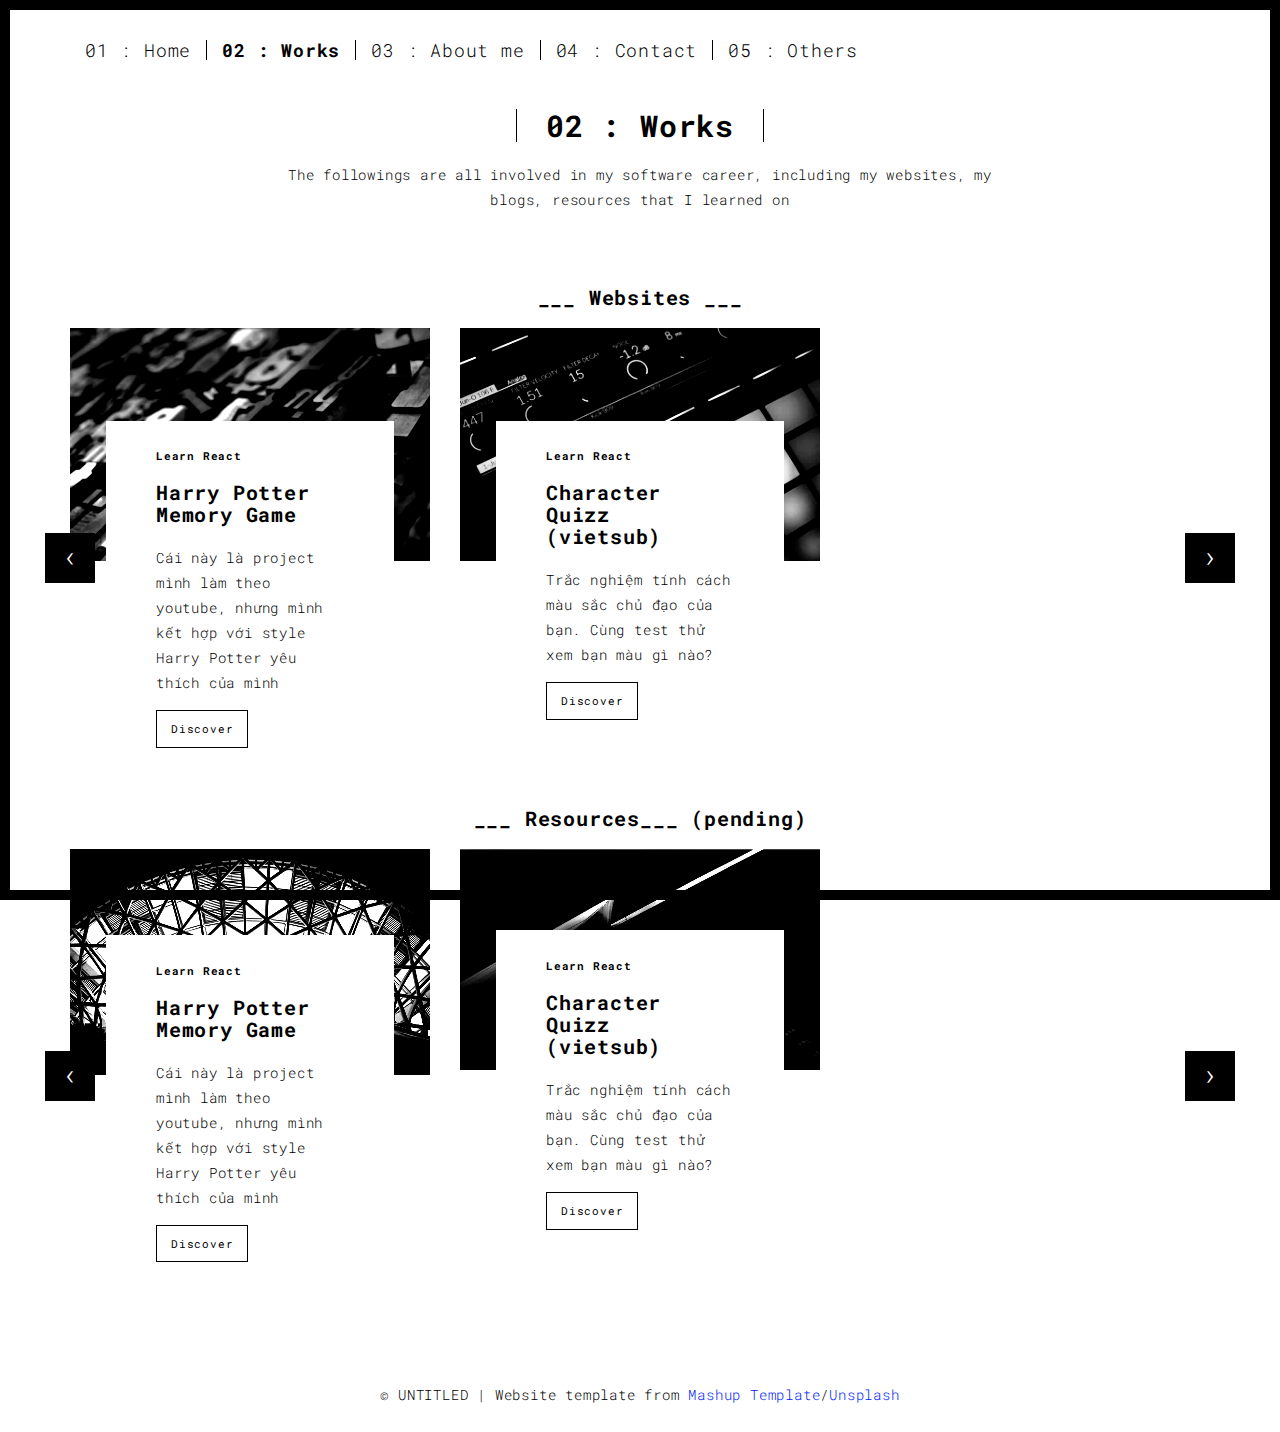
<file: works.html>
<!DOCTYPE html>
<html lang="en">

<head>
  <meta charset="UTF-8">
  <meta content="IE=edge" http-equiv="X-UA-Compatible">
  <meta content="width=device-width,initial-scale=1" name="viewport">
  <meta content="description" name="description">
  <meta name="google" content="notranslate" />
  <meta content="Mashup templates have been developped by Orson.io team" name="author">

  <!-- Disable tap highlight on IE -->
  <meta name="msapplication-tap-highlight" content="no">

  <link rel="apple-touch-icon" sizes="180x180" href="./assets/apple-icon-180x180.png">
  <link href="./assets/favicon.ico" rel="icon">

  <title>Title page</title>

  <link href="./main.3f6952e4.css" rel="stylesheet">
</head>

<body class="">
  <div id="site-border-left"></div>
  <div id="site-border-right"></div>
  <div id="site-border-top"></div>
  <div id="site-border-bottom"></div>
  <!-- Add your content of header -->
  <header>
    <nav class="navbar  navbar-fixed-top navbar-default">
      <div class="container">
        <button type="button" class="navbar-toggle collapsed" data-toggle="collapse" data-target="#navbar-collapse"
          aria-expanded="false">
          <span class="sr-only">Toggle navigation</span>
          <span class="icon-bar"></span>
          <span class="icon-bar"></span>
          <span class="icon-bar"></span>
        </button>

        <div class="collapse navbar-collapse" id="navbar-collapse">
          <ul class="nav navbar-nav ">
            <li><a href="./index.html" title="">01 : Home</a></li>
            <li><a href="./works.html" title="">02 : Works</a></li>
            <li><a href="./about.html" title="">03 : About me</a></li>
            <li><a href="./contact.html" title="">04 : Contact</a></li>
            <li><a href="https://photos.google.com/share/AF1QipPyk0OAFvVESnEqW1BEu71luPOkZSCetw71Fy5pRhf_RlqYGUIAR-sSsYobio8SvA?key=MHI4WENJYlV0S0FXalExeFk1cHVLVUZ3THBvdjJn" title="" target="_blank">05 : Others</a></li>
          </ul>


        </div>
      </div>
    </nav>
  </header>

  <div class="section-container">
    <div class="container">
      <div class="row">

        <div class="col-sm-8 col-sm-offset-2 section-container-spacer">
          <div class="text-center">
            <h1 class="h2">02 : Works</h1>
            <p>The followings are all involved in my software career, including my websites, my blogs, resources that I
              learned on</p>
          </div>
        </div>
       
        <div class="col-md-12">
          <h3 style="text-align: center;"> ___ Websites ___</h3>
          <div id="myCarousel" class="carousel slide projects-carousel">
            <!-- Carousel items -->
            <div class="carousel-inner">
              <div class="item active">
                <div class="row">
                  <div class="col-sm-4">

                    <a href="https://harry-potter-memory-game-lane.herokuapp.com/" target="_blank"
                      class="black-image-project-hover">
                      <img src="./assets/images/work01-hover.jpg" alt="" class="img-responsive">
                    </a>
                    <div class="card-container card-container-lg">
                      <h4>Learn React</h4>
                      <h3>Harry Potter Memory Game</h3>
                      <p>Cái này là project mình làm theo youtube, nhưng mình kết hợp với style Harry Potter yêu thích
                        của mình</p>
                      <a href="https://harry-potter-memory-game-lane.herokuapp.com/" target="_blank"
                        class="btn btn-default">Discover</a>
                    </div>
                  </div>
                  <div class="col-sm-4">
                    <a href="https://color-character-quizz.herokuapp.com/" target="_blank"
                      class="black-image-project-hover">
                      <img src="./assets/images/work02-hover.jpg" alt="" class="img-responsive">
                    </a>
                    <div class="card-container card-container-lg">
                      <h4>Learn React</h4>
                      <h3>Character Quizz (vietsub)</h3>
                      <p>Trắc nghiệm tính cách màu sắc chủ đạo của bạn. Cùng test thử xem bạn màu gì nào?</p>
                      <a href="https://color-character-quizz.herokuapp.com/" target="_blank"
                        class="btn btn-default">Discover</a>
                    </div>
                  </div>
                </div>
                <!--/row-->
              </div>
            </div>
            <!--/carousel-inner-->
            <a class="left carousel-control" href="#myCarousel" data-slide="prev">‹</a>

            <a class="right carousel-control" href="#myCarousel" data-slide="next">›</a>
          </div>
          
        </div>

        <div class="col-md-12">
          <h3 style="text-align: center;"> ___ Resources___ (pending)</h3>
          <div id="myCarousel" class="carousel slide projects-carousel">
            <!-- Carousel items -->
            <div class="carousel-inner">
              <div class="item active">
                <div class="row">
                  <div class="col-sm-4">

                    <a href="https://harry-potter-memory-game-lane.herokuapp.com/" target="_blank"
                      class="black-image-project-hover">
                      <img src="./assets/images/work001-03.jpg" alt="" class="img-responsive">
                    </a>
                    <div class="card-container card-container-lg">
                      <h4>Learn React</h4>
                      <h3>Harry Potter Memory Game</h3>
                      <p>Cái này là project mình làm theo youtube, nhưng mình kết hợp với style Harry Potter yêu thích
                        của mình</p>
                      <a href="https://harry-potter-memory-game-lane.herokuapp.com/" target="_blank"
                        class="btn btn-default">Discover</a>
                    </div>
                  </div>
                  <div class="col-sm-4">
                    <a href="https://color-character-quizz.herokuapp.com/" target="_blank"
                      class="black-image-project-hover">
                      <img src="./assets/images/work001-04.jpg" alt="" class="img-responsive">
                    </a>
                    <div class="card-container card-container-lg">
                      <h4>Learn React</h4>
                      <h3>Character Quizz (vietsub)</h3>
                      <p>Trắc nghiệm tính cách màu sắc chủ đạo của bạn. Cùng test thử xem bạn màu gì nào?</p>
                      <a href="https://color-character-quizz.herokuapp.com/" target="_blank"
                        class="btn btn-default">Discover</a>
                    </div>
                  </div>
                </div>
                <!--/row-->
              </div>
            </div>
            <!--/carousel-inner-->
            <a class="left carousel-control" href="#myCarousel" data-slide="prev">‹</a>

            <a class="right carousel-control" href="#myCarousel" data-slide="next">›</a>
          </div>
          
        </div>

      </div>
    </div>
  </div>


  <footer class="footer-container text-center">
    <div class="container">
      <div class="row">
        <div class="col-xs-12">
          <p>© UNTITLED | Website template from <a href="http://www.mashup-template.com/"
              title="Create website with free html template">Mashup Template</a>/<a href="https://www.unsplash.com/"
              title="Beautiful Free Images">Unsplash</a></p>
        </div>
      </div>
    </div>
  </footer>

  <script>
    document.addEventListener("DOMContentLoaded", function (event) {
      navActivePage();
    });
  </script>
  <script type="text/javascript" src="./main.70a66962.js"></script>
</body>

</html>
</file>
<file: main.3f6952e4.css>
@import url(https://fonts.googleapis.com/css?family=Roboto:900|Roboto+Mono:300,400,700);@import url(https://maxcdn.bootstrapcdn.com/font-awesome/4.7.0/css/font-awesome.min.css);/*!
 * Bootstrap v3.3.7 (http://getbootstrap.com)
 * Copyright 2011-2016 Twitter, Inc.
 * Licensed under MIT (https://github.com/twbs/bootstrap/blob/master/LICENSE)
 */
/*! normalize.css v3.0.3 | MIT License | github.com/necolas/normalize.css */html{font-family:sans-serif;-ms-text-size-adjust:100%;-webkit-text-size-adjust:100%}body{margin:0}article,aside,details,figcaption,figure,footer,header,hgroup,main,menu,nav,section,summary{display:block}audio,canvas,progress,video{display:inline-block;vertical-align:baseline}audio:not([controls]){display:none;height:0}[hidden],template{display:none}a{background-color:transparent}a:active,a:hover{outline:0}abbr[title]{border-bottom:1px dotted}b,strong{font-weight:700}dfn{font-style:italic}h1{font-size:2em;margin:.67em 0}mark{background:#ff0;color:#000}small{font-size:80%}sub,sup{font-size:75%;line-height:0;position:relative;vertical-align:baseline}sup{top:-.5em}sub{bottom:-.25em}img{border:0}svg:not(:root){overflow:hidden}figure{margin:1em 40px}hr{box-sizing:content-box;height:0}pre{overflow:auto}code,kbd,pre,samp{font-family:monospace,monospace;font-size:1em}button,input,optgroup,select,textarea{color:inherit;font:inherit;margin:0}button{overflow:visible}button,select{text-transform:none}button,html input[type=button],input[type=reset],input[type=submit]{-webkit-appearance:button;cursor:pointer}button[disabled],html input[disabled]{cursor:default}button::-moz-focus-inner,input::-moz-focus-inner{border:0;padding:0}input{line-height:normal}input[type=checkbox],input[type=radio]{box-sizing:border-box;padding:0}input[type=number]::-webkit-inner-spin-button,input[type=number]::-webkit-outer-spin-button{height:auto}input[type=search]{-webkit-appearance:textfield;box-sizing:content-box}input[type=search]::-webkit-search-cancel-button,input[type=search]::-webkit-search-decoration{-webkit-appearance:none}fieldset{border:1px solid silver;margin:0 2px;padding:.35em .625em .75em}textarea{overflow:auto}optgroup{font-weight:700}table{border-collapse:collapse;border-spacing:0}td,th{padding:0}

/*! Source: https://github.com/h5bp/html5-boilerplate/blob/master/src/css/main.css */@media print{*,:after,:before{background:transparent!important;color:#000!important;box-shadow:none!important;text-shadow:none!important}a,a:visited{text-decoration:underline}a[href]:after{content:" (" attr(href) ")"}abbr[title]:after{content:" (" attr(title) ")"}a[href^="#"]:after,a[href^="javascript:"]:after{content:""}blockquote,pre{border:1px solid #999;page-break-inside:avoid}thead{display:table-header-group}img,tr{page-break-inside:avoid}img{max-width:100%!important}h2,h3,p{orphans:3;widows:3}h2,h3{page-break-after:avoid}.navbar{display:none}.btn>.caret,.dropup>.btn>.caret{border-top-color:#000!important}.label{border:1px solid #000}.table{border-collapse:collapse!important}.table td,.table th{background-color:#fff!important}.table-bordered td,.table-bordered th{border:1px solid #ddd!important}}*,:after,:before{-webkit-box-sizing:border-box;-moz-box-sizing:border-box;box-sizing:border-box}html{font-size:10px;-webkit-tap-highlight-color:transparent}body{font-family:Roboto Mono,Helvetica,Arial,sans-serif;font-size:14px;line-height:1.78;color:#000;background-color:#fff}button,input,select,textarea{font-family:inherit;font-size:inherit;line-height:inherit}a{color:#001aff;text-decoration:none}a:focus,a:hover{color:#0012b3;text-decoration:underline}a:focus{outline:5px auto -webkit-focus-ring-color;outline-offset:-2px}figure{margin:0}img{vertical-align:middle}.img-responsive{display:block;max-width:100%;height:auto}.img-rounded{border-radius:0}.img-thumbnail{padding:4px;line-height:1.78;background-color:#fff;border:1px solid #ddd;border-radius:0;-webkit-transition:all .2s ease-in-out;-o-transition:all .2s ease-in-out;transition:all .2s ease-in-out;display:inline-block;max-width:100%;height:auto}.img-circle{border-radius:50%}hr{margin-top:19px;margin-bottom:19px;border:0;border-top:1px solid #eee}.sr-only{position:absolute;width:1px;height:1px;margin:-1px;padding:0;overflow:hidden;clip:rect(0,0,0,0);border:0}.sr-only-focusable:active,.sr-only-focusable:focus{position:static;width:auto;height:auto;margin:0;overflow:visible;clip:auto}[role=button]{cursor:pointer}.h1,.h2,.h3,.h4,.h5,.h6,h1,h2,h3,h4,h5,h6{font-family:Roboto Mono,Helvetica,Arial,sans-serif;font-weight:700;line-height:1.1;color:#000}.h1 .small,.h1 small,.h2 .small,.h2 small,.h3 .small,.h3 small,.h4 .small,.h4 small,.h5 .small,.h5 small,.h6 .small,.h6 small,h1 .small,h1 small,h2 .small,h2 small,h3 .small,h3 small,h4 .small,h4 small,h5 .small,h5 small,h6 .small,h6 small{font-weight:400;line-height:1;color:#777}.h1,.h2,.h3,h1,h2,h3{margin-top:19px;margin-bottom:9.5px}.h1 .small,.h1 small,.h2 .small,.h2 small,.h3 .small,.h3 small,h1 .small,h1 small,h2 .small,h2 small,h3 .small,h3 small{font-size:65%}.h4,.h5,.h6,h4,h5,h6{margin-top:9.5px;margin-bottom:9.5px}.h4 .small,.h4 small,.h5 .small,.h5 small,.h6 .small,.h6 small,h4 .small,h4 small,h5 .small,h5 small,h6 .small,h6 small{font-size:75%}.h1,h1{font-size:70px}.h2,h2{font-size:30px}.h3,h3{font-size:20px}.h4,.h5,h4,h5{font-size:11px}.h6,h6{font-size:10px}p{margin:0 0 9.5px}.lead{margin-bottom:19px;font-size:12px;font-weight:300;line-height:1.4}@media (min-width:768px){.lead{font-size:16.5px}}.small,small{font-size:90%}.mark,mark{background-color:#fcf8e3;padding:.2em}.text-left{text-align:left}.text-right{text-align:right}.text-center{text-align:center}.text-justify{text-align:justify}.text-nowrap{white-space:nowrap}.text-lowercase{text-transform:lowercase}.initialism,.text-uppercase{text-transform:uppercase}.text-capitalize{text-transform:capitalize}.text-muted{color:#777}.text-primary{color:#001aff}a.text-primary:focus,a.text-primary:hover{color:#0015cc}.text-success{color:#fff}a.text-success:focus,a.text-success:hover{color:#e6e6e6}.text-info{color:#31708f}a.text-info:focus,a.text-info:hover{color:#245269}.text-warning{color:#8a6d3b}a.text-warning:focus,a.text-warning:hover{color:#66512c}.text-danger{color:#fff}a.text-danger:focus,a.text-danger:hover{color:#e6e6e6}.bg-primary{color:#fff;background-color:#001aff}a.bg-primary:focus,a.bg-primary:hover{background-color:#0015cc}.bg-success,a.bg-success:focus,a.bg-success:hover{background-color:#000}.bg-info{background-color:#d9edf7}a.bg-info:focus,a.bg-info:hover{background-color:#afd9ee}.bg-warning{background-color:#fcf8e3}a.bg-warning:focus,a.bg-warning:hover{background-color:#f7ecb5}.bg-danger{background-color:red}a.bg-danger:focus,a.bg-danger:hover{background-color:#c00}.page-header{padding-bottom:8.5px;margin:38px 0 19px;border-bottom:1px solid #eee}ol,ul{margin-top:0;margin-bottom:9.5px}ol ol,ol ul,ul ol,ul ul{margin-bottom:0}.list-inline,.list-unstyled{padding-left:0;list-style:none}.list-inline{margin-left:-5px}.list-inline>li{display:inline-block;padding-left:5px;padding-right:5px}dl{margin-top:0;margin-bottom:19px}dd,dt{line-height:1.78}dt{font-weight:700}dd{margin-left:0}.dl-horizontal dd:after,.dl-horizontal dd:before{content:" ";display:table}.dl-horizontal dd:after{clear:both}@media (min-width:768px){.dl-horizontal dt{float:left;width:160px;clear:left;text-align:right;overflow:hidden;text-overflow:ellipsis;white-space:nowrap}.dl-horizontal dd{margin-left:180px}}abbr[data-original-title],abbr[title]{cursor:help;border-bottom:1px dotted #777}.initialism{font-size:90%}blockquote{padding:9.5px 19px;margin:0 0 19px;font-size:13.75px;border-left:5px solid #eee}blockquote ol:last-child,blockquote p:last-child,blockquote ul:last-child{margin-bottom:0}blockquote .small,blockquote footer,blockquote small{display:block;font-size:80%;line-height:1.78;color:#777}blockquote .small:before,blockquote footer:before,blockquote small:before{content:"\2014   \A0"}.blockquote-reverse,blockquote.pull-right{padding-right:15px;padding-left:0;border-right:5px solid #eee;border-left:0;text-align:right}.blockquote-reverse .small:before,.blockquote-reverse footer:before,.blockquote-reverse small:before,blockquote.pull-right .small:before,blockquote.pull-right footer:before,blockquote.pull-right small:before{content:""}.blockquote-reverse .small:after,.blockquote-reverse footer:after,.blockquote-reverse small:after,blockquote.pull-right .small:after,blockquote.pull-right footer:after,blockquote.pull-right small:after{content:"\A0   \2014"}address{margin-bottom:19px;font-style:normal;line-height:1.78}code,kbd,pre,samp{font-family:Menlo,Monaco,Consolas,Courier New,monospace}code{color:#c7254e;background-color:#f9f2f4}code,kbd{padding:2px 4px;font-size:90%;border-radius:0}kbd{color:#fff;background-color:#333;box-shadow:inset 0 -1px 0 rgba(0,0,0,.25)}kbd kbd{padding:0;font-size:100%;font-weight:700;box-shadow:none}pre{display:block;padding:9px;margin:0 0 9.5px;font-size:10px;line-height:1.78;word-break:break-all;word-wrap:break-word;color:#333;background-color:#f5f5f5;border:1px solid #ccc;border-radius:0}pre code{padding:0;font-size:inherit;color:inherit;white-space:pre-wrap;background-color:transparent;border-radius:0}.pre-scrollable{max-height:340px;overflow-y:scroll}.container{margin-right:auto;margin-left:auto;padding-left:15px;padding-right:15px}.container:after,.container:before{content:" ";display:table}.container:after{clear:both}@media (min-width:768px){.container{width:750px}}@media (min-width:992px){.container{width:970px}}@media (min-width:1200px){.container{width:1170px}}.container-fluid{margin-right:auto;margin-left:auto;padding-left:15px;padding-right:15px}.container-fluid:after,.container-fluid:before{content:" ";display:table}.container-fluid:after{clear:both}.row{margin-left:-15px;margin-right:-15px}.row:after,.row:before{content:" ";display:table}.row:after{clear:both}.col-lg-1,.col-lg-2,.col-lg-3,.col-lg-4,.col-lg-5,.col-lg-6,.col-lg-7,.col-lg-8,.col-lg-9,.col-lg-10,.col-lg-11,.col-lg-12,.col-md-1,.col-md-2,.col-md-3,.col-md-4,.col-md-5,.col-md-6,.col-md-7,.col-md-8,.col-md-9,.col-md-10,.col-md-11,.col-md-12,.col-sm-1,.col-sm-2,.col-sm-3,.col-sm-4,.col-sm-5,.col-sm-6,.col-sm-7,.col-sm-8,.col-sm-9,.col-sm-10,.col-sm-11,.col-sm-12,.col-xs-1,.col-xs-2,.col-xs-3,.col-xs-4,.col-xs-5,.col-xs-6,.col-xs-7,.col-xs-8,.col-xs-9,.col-xs-10,.col-xs-11,.col-xs-12{position:relative;min-height:1px;padding-left:15px;padding-right:15px}.col-xs-1,.col-xs-2,.col-xs-3,.col-xs-4,.col-xs-5,.col-xs-6,.col-xs-7,.col-xs-8,.col-xs-9,.col-xs-10,.col-xs-11,.col-xs-12{float:left}.col-xs-1{width:8.33333%}.col-xs-2{width:16.66667%}.col-xs-3{width:25%}.col-xs-4{width:33.33333%}.col-xs-5{width:41.66667%}.col-xs-6{width:50%}.col-xs-7{width:58.33333%}.col-xs-8{width:66.66667%}.col-xs-9{width:75%}.col-xs-10{width:83.33333%}.col-xs-11{width:91.66667%}.col-xs-12{width:100%}.col-xs-pull-0{right:auto}.col-xs-pull-1{right:8.33333%}.col-xs-pull-2{right:16.66667%}.col-xs-pull-3{right:25%}.col-xs-pull-4{right:33.33333%}.col-xs-pull-5{right:41.66667%}.col-xs-pull-6{right:50%}.col-xs-pull-7{right:58.33333%}.col-xs-pull-8{right:66.66667%}.col-xs-pull-9{right:75%}.col-xs-pull-10{right:83.33333%}.col-xs-pull-11{right:91.66667%}.col-xs-pull-12{right:100%}.col-xs-push-0{left:auto}.col-xs-push-1{left:8.33333%}.col-xs-push-2{left:16.66667%}.col-xs-push-3{left:25%}.col-xs-push-4{left:33.33333%}.col-xs-push-5{left:41.66667%}.col-xs-push-6{left:50%}.col-xs-push-7{left:58.33333%}.col-xs-push-8{left:66.66667%}.col-xs-push-9{left:75%}.col-xs-push-10{left:83.33333%}.col-xs-push-11{left:91.66667%}.col-xs-push-12{left:100%}.col-xs-offset-0{margin-left:0}.col-xs-offset-1{margin-left:8.33333%}.col-xs-offset-2{margin-left:16.66667%}.col-xs-offset-3{margin-left:25%}.col-xs-offset-4{margin-left:33.33333%}.col-xs-offset-5{margin-left:41.66667%}.col-xs-offset-6{margin-left:50%}.col-xs-offset-7{margin-left:58.33333%}.col-xs-offset-8{margin-left:66.66667%}.col-xs-offset-9{margin-left:75%}.col-xs-offset-10{margin-left:83.33333%}.col-xs-offset-11{margin-left:91.66667%}.col-xs-offset-12{margin-left:100%}@media (min-width:768px){.col-sm-1,.col-sm-2,.col-sm-3,.col-sm-4,.col-sm-5,.col-sm-6,.col-sm-7,.col-sm-8,.col-sm-9,.col-sm-10,.col-sm-11,.col-sm-12{float:left}.col-sm-1{width:8.33333%}.col-sm-2{width:16.66667%}.col-sm-3{width:25%}.col-sm-4{width:33.33333%}.col-sm-5{width:41.66667%}.col-sm-6{width:50%}.col-sm-7{width:58.33333%}.col-sm-8{width:66.66667%}.col-sm-9{width:75%}.col-sm-10{width:83.33333%}.col-sm-11{width:91.66667%}.col-sm-12{width:100%}.col-sm-pull-0{right:auto}.col-sm-pull-1{right:8.33333%}.col-sm-pull-2{right:16.66667%}.col-sm-pull-3{right:25%}.col-sm-pull-4{right:33.33333%}.col-sm-pull-5{right:41.66667%}.col-sm-pull-6{right:50%}.col-sm-pull-7{right:58.33333%}.col-sm-pull-8{right:66.66667%}.col-sm-pull-9{right:75%}.col-sm-pull-10{right:83.33333%}.col-sm-pull-11{right:91.66667%}.col-sm-pull-12{right:100%}.col-sm-push-0{left:auto}.col-sm-push-1{left:8.33333%}.col-sm-push-2{left:16.66667%}.col-sm-push-3{left:25%}.col-sm-push-4{left:33.33333%}.col-sm-push-5{left:41.66667%}.col-sm-push-6{left:50%}.col-sm-push-7{left:58.33333%}.col-sm-push-8{left:66.66667%}.col-sm-push-9{left:75%}.col-sm-push-10{left:83.33333%}.col-sm-push-11{left:91.66667%}.col-sm-push-12{left:100%}.col-sm-offset-0{margin-left:0}.col-sm-offset-1{margin-left:8.33333%}.col-sm-offset-2{margin-left:16.66667%}.col-sm-offset-3{margin-left:25%}.col-sm-offset-4{margin-left:33.33333%}.col-sm-offset-5{margin-left:41.66667%}.col-sm-offset-6{margin-left:50%}.col-sm-offset-7{margin-left:58.33333%}.col-sm-offset-8{margin-left:66.66667%}.col-sm-offset-9{margin-left:75%}.col-sm-offset-10{margin-left:83.33333%}.col-sm-offset-11{margin-left:91.66667%}.col-sm-offset-12{margin-left:100%}}@media (min-width:992px){.col-md-1,.col-md-2,.col-md-3,.col-md-4,.col-md-5,.col-md-6,.col-md-7,.col-md-8,.col-md-9,.col-md-10,.col-md-11,.col-md-12{float:left}.col-md-1{width:8.33333%}.col-md-2{width:16.66667%}.col-md-3{width:25%}.col-md-4{width:33.33333%}.col-md-5{width:41.66667%}.col-md-6{width:50%}.col-md-7{width:58.33333%}.col-md-8{width:66.66667%}.col-md-9{width:75%}.col-md-10{width:83.33333%}.col-md-11{width:91.66667%}.col-md-12{width:100%}.col-md-pull-0{right:auto}.col-md-pull-1{right:8.33333%}.col-md-pull-2{right:16.66667%}.col-md-pull-3{right:25%}.col-md-pull-4{right:33.33333%}.col-md-pull-5{right:41.66667%}.col-md-pull-6{right:50%}.col-md-pull-7{right:58.33333%}.col-md-pull-8{right:66.66667%}.col-md-pull-9{right:75%}.col-md-pull-10{right:83.33333%}.col-md-pull-11{right:91.66667%}.col-md-pull-12{right:100%}.col-md-push-0{left:auto}.col-md-push-1{left:8.33333%}.col-md-push-2{left:16.66667%}.col-md-push-3{left:25%}.col-md-push-4{left:33.33333%}.col-md-push-5{left:41.66667%}.col-md-push-6{left:50%}.col-md-push-7{left:58.33333%}.col-md-push-8{left:66.66667%}.col-md-push-9{left:75%}.col-md-push-10{left:83.33333%}.col-md-push-11{left:91.66667%}.col-md-push-12{left:100%}.col-md-offset-0{margin-left:0}.col-md-offset-1{margin-left:8.33333%}.col-md-offset-2{margin-left:16.66667%}.col-md-offset-3{margin-left:25%}.col-md-offset-4{margin-left:33.33333%}.col-md-offset-5{margin-left:41.66667%}.col-md-offset-6{margin-left:50%}.col-md-offset-7{margin-left:58.33333%}.col-md-offset-8{margin-left:66.66667%}.col-md-offset-9{margin-left:75%}.col-md-offset-10{margin-left:83.33333%}.col-md-offset-11{margin-left:91.66667%}.col-md-offset-12{margin-left:100%}}@media (min-width:1200px){.col-lg-1,.col-lg-2,.col-lg-3,.col-lg-4,.col-lg-5,.col-lg-6,.col-lg-7,.col-lg-8,.col-lg-9,.col-lg-10,.col-lg-11,.col-lg-12{float:left}.col-lg-1{width:8.33333%}.col-lg-2{width:16.66667%}.col-lg-3{width:25%}.col-lg-4{width:33.33333%}.col-lg-5{width:41.66667%}.col-lg-6{width:50%}.col-lg-7{width:58.33333%}.col-lg-8{width:66.66667%}.col-lg-9{width:75%}.col-lg-10{width:83.33333%}.col-lg-11{width:91.66667%}.col-lg-12{width:100%}.col-lg-pull-0{right:auto}.col-lg-pull-1{right:8.33333%}.col-lg-pull-2{right:16.66667%}.col-lg-pull-3{right:25%}.col-lg-pull-4{right:33.33333%}.col-lg-pull-5{right:41.66667%}.col-lg-pull-6{right:50%}.col-lg-pull-7{right:58.33333%}.col-lg-pull-8{right:66.66667%}.col-lg-pull-9{right:75%}.col-lg-pull-10{right:83.33333%}.col-lg-pull-11{right:91.66667%}.col-lg-pull-12{right:100%}.col-lg-push-0{left:auto}.col-lg-push-1{left:8.33333%}.col-lg-push-2{left:16.66667%}.col-lg-push-3{left:25%}.col-lg-push-4{left:33.33333%}.col-lg-push-5{left:41.66667%}.col-lg-push-6{left:50%}.col-lg-push-7{left:58.33333%}.col-lg-push-8{left:66.66667%}.col-lg-push-9{left:75%}.col-lg-push-10{left:83.33333%}.col-lg-push-11{left:91.66667%}.col-lg-push-12{left:100%}.col-lg-offset-0{margin-left:0}.col-lg-offset-1{margin-left:8.33333%}.col-lg-offset-2{margin-left:16.66667%}.col-lg-offset-3{margin-left:25%}.col-lg-offset-4{margin-left:33.33333%}.col-lg-offset-5{margin-left:41.66667%}.col-lg-offset-6{margin-left:50%}.col-lg-offset-7{margin-left:58.33333%}.col-lg-offset-8{margin-left:66.66667%}.col-lg-offset-9{margin-left:75%}.col-lg-offset-10{margin-left:83.33333%}.col-lg-offset-11{margin-left:91.66667%}.col-lg-offset-12{margin-left:100%}}table{background-color:transparent}caption{padding-top:8px;padding-bottom:8px;color:#777}caption,th{text-align:left}.table{width:100%;max-width:100%;margin-bottom:19px}.table>tbody>tr>td,.table>tbody>tr>th,.table>tfoot>tr>td,.table>tfoot>tr>th,.table>thead>tr>td,.table>thead>tr>th{padding:8px;line-height:1.78;vertical-align:top;border-top:1px solid #ddd}.table>thead>tr>th{vertical-align:bottom;border-bottom:2px solid #ddd}.table>caption+thead>tr:first-child>td,.table>caption+thead>tr:first-child>th,.table>colgroup+thead>tr:first-child>td,.table>colgroup+thead>tr:first-child>th,.table>thead:first-child>tr:first-child>td,.table>thead:first-child>tr:first-child>th{border-top:0}.table>tbody+tbody{border-top:2px solid #ddd}.table .table{background-color:#fff}.table-condensed>tbody>tr>td,.table-condensed>tbody>tr>th,.table-condensed>tfoot>tr>td,.table-condensed>tfoot>tr>th,.table-condensed>thead>tr>td,.table-condensed>thead>tr>th{padding:5px}.table-bordered,.table-bordered>tbody>tr>td,.table-bordered>tbody>tr>th,.table-bordered>tfoot>tr>td,.table-bordered>tfoot>tr>th,.table-bordered>thead>tr>td,.table-bordered>thead>tr>th{border:1px solid #ddd}.table-bordered>thead>tr>td,.table-bordered>thead>tr>th{border-bottom-width:2px}.table-striped>tbody>tr:nth-of-type(odd){background-color:#f9f9f9}.table-hover>tbody>tr:hover{background-color:#f5f5f5}table col[class*=col-]{position:static;float:none;display:table-column}table td[class*=col-],table th[class*=col-]{position:static;float:none;display:table-cell}.table>tbody>tr.active>td,.table>tbody>tr.active>th,.table>tbody>tr>td.active,.table>tbody>tr>th.active,.table>tfoot>tr.active>td,.table>tfoot>tr.active>th,.table>tfoot>tr>td.active,.table>tfoot>tr>th.active,.table>thead>tr.active>td,.table>thead>tr.active>th,.table>thead>tr>td.active,.table>thead>tr>th.active{background-color:#f5f5f5}.table-hover>tbody>tr.active:hover>td,.table-hover>tbody>tr.active:hover>th,.table-hover>tbody>tr:hover>.active,.table-hover>tbody>tr>td.active:hover,.table-hover>tbody>tr>th.active:hover{background-color:#e8e8e8}.table-hover>tbody>tr.success:hover>td,.table-hover>tbody>tr.success:hover>th,.table-hover>tbody>tr:hover>.success,.table-hover>tbody>tr>td.success:hover,.table-hover>tbody>tr>th.success:hover,.table>tbody>tr.success>td,.table>tbody>tr.success>th,.table>tbody>tr>td.success,.table>tbody>tr>th.success,.table>tfoot>tr.success>td,.table>tfoot>tr.success>th,.table>tfoot>tr>td.success,.table>tfoot>tr>th.success,.table>thead>tr.success>td,.table>thead>tr.success>th,.table>thead>tr>td.success,.table>thead>tr>th.success{background-color:#000}.table>tbody>tr.info>td,.table>tbody>tr.info>th,.table>tbody>tr>td.info,.table>tbody>tr>th.info,.table>tfoot>tr.info>td,.table>tfoot>tr.info>th,.table>tfoot>tr>td.info,.table>tfoot>tr>th.info,.table>thead>tr.info>td,.table>thead>tr.info>th,.table>thead>tr>td.info,.table>thead>tr>th.info{background-color:#d9edf7}.table-hover>tbody>tr.info:hover>td,.table-hover>tbody>tr.info:hover>th,.table-hover>tbody>tr:hover>.info,.table-hover>tbody>tr>td.info:hover,.table-hover>tbody>tr>th.info:hover{background-color:#c4e3f3}.table>tbody>tr.warning>td,.table>tbody>tr.warning>th,.table>tbody>tr>td.warning,.table>tbody>tr>th.warning,.table>tfoot>tr.warning>td,.table>tfoot>tr.warning>th,.table>tfoot>tr>td.warning,.table>tfoot>tr>th.warning,.table>thead>tr.warning>td,.table>thead>tr.warning>th,.table>thead>tr>td.warning,.table>thead>tr>th.warning{background-color:#fcf8e3}.table-hover>tbody>tr.warning:hover>td,.table-hover>tbody>tr.warning:hover>th,.table-hover>tbody>tr:hover>.warning,.table-hover>tbody>tr>td.warning:hover,.table-hover>tbody>tr>th.warning:hover{background-color:#faf2cc}.table>tbody>tr.danger>td,.table>tbody>tr.danger>th,.table>tbody>tr>td.danger,.table>tbody>tr>th.danger,.table>tfoot>tr.danger>td,.table>tfoot>tr.danger>th,.table>tfoot>tr>td.danger,.table>tfoot>tr>th.danger,.table>thead>tr.danger>td,.table>thead>tr.danger>th,.table>thead>tr>td.danger,.table>thead>tr>th.danger{background-color:red}.table-hover>tbody>tr.danger:hover>td,.table-hover>tbody>tr.danger:hover>th,.table-hover>tbody>tr:hover>.danger,.table-hover>tbody>tr>td.danger:hover,.table-hover>tbody>tr>th.danger:hover{background-color:#e60000}.table-responsive{overflow-x:auto;min-height:.01%}@media screen and (max-width:767px){.table-responsive{width:100%;margin-bottom:14.25px;overflow-y:hidden;-ms-overflow-style:-ms-autohiding-scrollbar;border:1px solid #ddd}.table-responsive>.table{margin-bottom:0}.table-responsive>.table>tbody>tr>td,.table-responsive>.table>tbody>tr>th,.table-responsive>.table>tfoot>tr>td,.table-responsive>.table>tfoot>tr>th,.table-responsive>.table>thead>tr>td,.table-responsive>.table>thead>tr>th{white-space:nowrap}.table-responsive>.table-bordered{border:0}.table-responsive>.table-bordered>tbody>tr>td:first-child,.table-responsive>.table-bordered>tbody>tr>th:first-child,.table-responsive>.table-bordered>tfoot>tr>td:first-child,.table-responsive>.table-bordered>tfoot>tr>th:first-child,.table-responsive>.table-bordered>thead>tr>td:first-child,.table-responsive>.table-bordered>thead>tr>th:first-child{border-left:0}.table-responsive>.table-bordered>tbody>tr>td:last-child,.table-responsive>.table-bordered>tbody>tr>th:last-child,.table-responsive>.table-bordered>tfoot>tr>td:last-child,.table-responsive>.table-bordered>tfoot>tr>th:last-child,.table-responsive>.table-bordered>thead>tr>td:last-child,.table-responsive>.table-bordered>thead>tr>th:last-child{border-right:0}.table-responsive>.table-bordered>tbody>tr:last-child>td,.table-responsive>.table-bordered>tbody>tr:last-child>th,.table-responsive>.table-bordered>tfoot>tr:last-child>td,.table-responsive>.table-bordered>tfoot>tr:last-child>th{border-bottom:0}}fieldset{margin:0;min-width:0}fieldset,legend{padding:0;border:0}legend{display:block;width:100%;margin-bottom:19px;font-size:16.5px;line-height:inherit;color:#333;border-bottom:1px solid #e5e5e5}label{display:inline-block;max-width:100%;margin-bottom:5px;font-weight:700}input[type=search]{-webkit-box-sizing:border-box;-moz-box-sizing:border-box;box-sizing:border-box}input[type=checkbox],input[type=radio]{margin:4px 0 0;margin-top:1px\9;line-height:normal}input[type=file]{display:block}input[type=range]{display:block;width:100%}select[multiple],select[size]{height:auto}input[type=checkbox]:focus,input[type=file]:focus,input[type=radio]:focus{outline:5px auto -webkit-focus-ring-color;outline-offset:-2px}output{padding-top:9px}.form-control,output{display:block;font-size:11px;line-height:1.78;color:#555}.form-control{width:100%;height:40px;padding:8px 14px;background-color:#fff;background-image:none;border:1px solid #000;border-radius:0;-webkit-box-shadow:inset 0 1px 1px rgba(0,0,0,.075);box-shadow:inset 0 1px 1px rgba(0,0,0,.075);-webkit-transition:border-color .15s ease-in-out,box-shadow .15s ease-in-out;-o-transition:border-color ease-in-out .15s,box-shadow ease-in-out .15s;transition:border-color .15s ease-in-out,box-shadow .15s ease-in-out}.form-control:focus{border-color:#66afe9;-webkit-box-shadow:inset 0 1px 1px rgba(0,0,0,.075),0 0 8px rgba(102,175,233,.6);box-shadow:inset 0 1px 1px rgba(0,0,0,.075),0 0 8px rgba(102,175,233,.6)}.form-control::-moz-placeholder{color:#999;opacity:1}.form-control:-ms-input-placeholder{color:#999}.form-control::-webkit-input-placeholder{color:#999}.form-control::-ms-expand{border:0;background-color:transparent}.form-control[disabled],.form-control[readonly],fieldset[disabled] .form-control{background-color:#eee;opacity:1}.form-control[disabled],fieldset[disabled] .form-control{cursor:not-allowed}textarea.form-control{height:auto}input[type=search]{-webkit-appearance:none}@media screen and (-webkit-min-device-pixel-ratio:0){input[type=date].form-control,input[type=datetime-local].form-control,input[type=month].form-control,input[type=time].form-control{line-height:40px}.input-group-sm>.input-group-btn>input[type=date].btn,.input-group-sm>.input-group-btn>input[type=datetime-local].btn,.input-group-sm>.input-group-btn>input[type=month].btn,.input-group-sm>.input-group-btn>input[type=time].btn,.input-group-sm>input[type=date].form-control,.input-group-sm>input[type=date].input-group-addon,.input-group-sm>input[type=datetime-local].form-control,.input-group-sm>input[type=datetime-local].input-group-addon,.input-group-sm>input[type=month].form-control,.input-group-sm>input[type=month].input-group-addon,.input-group-sm>input[type=time].form-control,.input-group-sm>input[type=time].input-group-addon,.input-group-sm input[type=date],.input-group-sm input[type=datetime-local],.input-group-sm input[type=month],.input-group-sm input[type=time],input[type=date].input-sm,input[type=datetime-local].input-sm,input[type=month].input-sm,input[type=time].input-sm{line-height:27px}.input-group-lg>.input-group-btn>input[type=date].btn,.input-group-lg>.input-group-btn>input[type=datetime-local].btn,.input-group-lg>.input-group-btn>input[type=month].btn,.input-group-lg>.input-group-btn>input[type=time].btn,.input-group-lg>input[type=date].form-control,.input-group-lg>input[type=date].input-group-addon,.input-group-lg>input[type=datetime-local].form-control,.input-group-lg>input[type=datetime-local].input-group-addon,.input-group-lg>input[type=month].form-control,.input-group-lg>input[type=month].input-group-addon,.input-group-lg>input[type=time].form-control,.input-group-lg>input[type=time].input-group-addon,.input-group-lg input[type=date],.input-group-lg input[type=datetime-local],.input-group-lg input[type=month],.input-group-lg input[type=time],input[type=date].input-lg,input[type=datetime-local].input-lg,input[type=month].input-lg,input[type=time].input-lg{line-height:41px}}.form-group{margin-bottom:15px}.checkbox,.radio{position:relative;display:block;margin-top:10px;margin-bottom:10px}.checkbox label,.radio label{min-height:19px;padding-left:20px;margin-bottom:0;font-weight:400;cursor:pointer}.checkbox-inline input[type=checkbox],.checkbox input[type=checkbox],.radio-inline input[type=radio],.radio input[type=radio]{position:absolute;margin-left:-20px;margin-top:4px\9}.checkbox+.checkbox,.radio+.radio{margin-top:-5px}.checkbox-inline,.radio-inline{position:relative;display:inline-block;padding-left:20px;margin-bottom:0;vertical-align:middle;font-weight:400;cursor:pointer}.checkbox-inline+.checkbox-inline,.radio-inline+.radio-inline{margin-top:0;margin-left:10px}.checkbox-inline.disabled,.checkbox.disabled label,.radio-inline.disabled,.radio.disabled label,fieldset[disabled] .checkbox-inline,fieldset[disabled] .checkbox label,fieldset[disabled] .radio-inline,fieldset[disabled] .radio label,fieldset[disabled] input[type=checkbox],fieldset[disabled] input[type=radio],input[type=checkbox].disabled,input[type=checkbox][disabled],input[type=radio].disabled,input[type=radio][disabled]{cursor:not-allowed}.form-control-static{padding-top:9px;padding-bottom:9px;margin-bottom:0;min-height:30px}.form-control-static.input-lg,.form-control-static.input-sm,.input-group-lg>.form-control-static.form-control,.input-group-lg>.form-control-static.input-group-addon,.input-group-lg>.input-group-btn>.form-control-static.btn,.input-group-sm>.form-control-static.form-control,.input-group-sm>.form-control-static.input-group-addon,.input-group-sm>.input-group-btn>.form-control-static.btn{padding-left:0;padding-right:0}.input-group-sm>.form-control,.input-group-sm>.input-group-addon,.input-group-sm>.input-group-btn>.btn,.input-sm{height:27px;padding:5px 10px;font-size:10px;line-height:1.5;border-radius:0}.input-group-sm>.input-group-btn>select.btn,.input-group-sm>select.form-control,.input-group-sm>select.input-group-addon,select.input-sm{height:27px;line-height:27px}.input-group-sm>.input-group-btn>select[multiple].btn,.input-group-sm>.input-group-btn>textarea.btn,.input-group-sm>select[multiple].form-control,.input-group-sm>select[multiple].input-group-addon,.input-group-sm>textarea.form-control,.input-group-sm>textarea.input-group-addon,select[multiple].input-sm,textarea.input-sm{height:auto}.form-group-sm .form-control{height:27px;padding:5px 10px;font-size:10px;line-height:1.5;border-radius:0}.form-group-sm select.form-control{height:27px;line-height:27px}.form-group-sm select[multiple].form-control,.form-group-sm textarea.form-control{height:auto}.form-group-sm .form-control-static{height:27px;min-height:29px;padding:6px 10px;font-size:10px;line-height:1.5}.input-group-lg>.form-control,.input-group-lg>.input-group-addon,.input-group-lg>.input-group-btn>.btn,.input-lg{height:41px;padding:10px 16px;font-size:14px;line-height:1.33333;border-radius:0}.input-group-lg>.input-group-btn>select.btn,.input-group-lg>select.form-control,.input-group-lg>select.input-group-addon,select.input-lg{height:41px;line-height:41px}.input-group-lg>.input-group-btn>select[multiple].btn,.input-group-lg>.input-group-btn>textarea.btn,.input-group-lg>select[multiple].form-control,.input-group-lg>select[multiple].input-group-addon,.input-group-lg>textarea.form-control,.input-group-lg>textarea.input-group-addon,select[multiple].input-lg,textarea.input-lg{height:auto}.form-group-lg .form-control{height:41px;padding:10px 16px;font-size:14px;line-height:1.33333;border-radius:0}.form-group-lg select.form-control{height:41px;line-height:41px}.form-group-lg select[multiple].form-control,.form-group-lg textarea.form-control{height:auto}.form-group-lg .form-control-static{height:41px;min-height:33px;padding:11px 16px;font-size:14px;line-height:1.33333}.has-feedback{position:relative}.has-feedback .form-control{padding-right:50px}.form-control-feedback{position:absolute;top:0;right:0;z-index:2;display:block;width:40px;height:40px;line-height:40px;text-align:center;pointer-events:none}.form-group-lg .form-control+.form-control-feedback,.input-group-lg+.form-control-feedback,.input-group-lg>.form-control+.form-control-feedback,.input-group-lg>.input-group-addon+.form-control-feedback,.input-group-lg>.input-group-btn>.btn+.form-control-feedback,.input-lg+.form-control-feedback{width:41px;height:41px;line-height:41px}.form-group-sm .form-control+.form-control-feedback,.input-group-sm+.form-control-feedback,.input-group-sm>.form-control+.form-control-feedback,.input-group-sm>.input-group-addon+.form-control-feedback,.input-group-sm>.input-group-btn>.btn+.form-control-feedback,.input-sm+.form-control-feedback{width:27px;height:27px;line-height:27px}.has-success .checkbox,.has-success .checkbox-inline,.has-success.checkbox-inline label,.has-success.checkbox label,.has-success .control-label,.has-success .help-block,.has-success .radio,.has-success .radio-inline,.has-success.radio-inline label,.has-success.radio label{color:#fff}.has-success .form-control{border-color:#fff;-webkit-box-shadow:inset 0 1px 1px rgba(0,0,0,.075);box-shadow:inset 0 1px 1px rgba(0,0,0,.075)}.has-success .form-control:focus{border-color:#e6e6e6;-webkit-box-shadow:inset 0 1px 1px rgba(0,0,0,.075),0 0 6px #fff;box-shadow:inset 0 1px 1px rgba(0,0,0,.075),0 0 6px #fff}.has-success .input-group-addon{color:#fff;border-color:#fff;background-color:#000}.has-success .form-control-feedback{color:#fff}.has-warning .checkbox,.has-warning .checkbox-inline,.has-warning.checkbox-inline label,.has-warning.checkbox label,.has-warning .control-label,.has-warning .help-block,.has-warning .radio,.has-warning .radio-inline,.has-warning.radio-inline label,.has-warning.radio label{color:#8a6d3b}.has-warning .form-control{border-color:#8a6d3b;-webkit-box-shadow:inset 0 1px 1px rgba(0,0,0,.075);box-shadow:inset 0 1px 1px rgba(0,0,0,.075)}.has-warning .form-control:focus{border-color:#66512c;-webkit-box-shadow:inset 0 1px 1px rgba(0,0,0,.075),0 0 6px #c0a16b;box-shadow:inset 0 1px 1px rgba(0,0,0,.075),0 0 6px #c0a16b}.has-warning .input-group-addon{color:#8a6d3b;border-color:#8a6d3b;background-color:#fcf8e3}.has-warning .form-control-feedback{color:#8a6d3b}.has-error .checkbox,.has-error .checkbox-inline,.has-error.checkbox-inline label,.has-error.checkbox label,.has-error .control-label,.has-error .help-block,.has-error .radio,.has-error .radio-inline,.has-error.radio-inline label,.has-error.radio label{color:#fff}.has-error .form-control{border-color:#fff;-webkit-box-shadow:inset 0 1px 1px rgba(0,0,0,.075);box-shadow:inset 0 1px 1px rgba(0,0,0,.075)}.has-error .form-control:focus{border-color:#e6e6e6;-webkit-box-shadow:inset 0 1px 1px rgba(0,0,0,.075),0 0 6px #fff;box-shadow:inset 0 1px 1px rgba(0,0,0,.075),0 0 6px #fff}.has-error .input-group-addon{color:#fff;border-color:#fff;background-color:red}.has-error .form-control-feedback{color:#fff}.has-feedback label~.form-control-feedback{top:24px}.has-feedback label.sr-only~.form-control-feedback{top:0}.help-block{display:block;margin-top:5px;margin-bottom:10px;color:#404040}@media (min-width:768px){.form-inline .form-group{display:inline-block;margin-bottom:0;vertical-align:middle}.form-inline .form-control{display:inline-block;width:auto;vertical-align:middle}.form-inline .form-control-static{display:inline-block}.form-inline .input-group{display:inline-table;vertical-align:middle}.form-inline .input-group .form-control,.form-inline .input-group .input-group-addon,.form-inline .input-group .input-group-btn{width:auto}.form-inline .input-group>.form-control{width:100%}.form-inline .control-label{margin-bottom:0;vertical-align:middle}.form-inline .checkbox,.form-inline .radio{display:inline-block;margin-top:0;margin-bottom:0;vertical-align:middle}.form-inline .checkbox label,.form-inline .radio label{padding-left:0}.form-inline .checkbox input[type=checkbox],.form-inline .radio input[type=radio]{position:relative;margin-left:0}.form-inline .has-feedback .form-control-feedback{top:0}}.form-horizontal .checkbox,.form-horizontal .checkbox-inline,.form-horizontal .radio,.form-horizontal .radio-inline{margin-top:0;margin-bottom:0;padding-top:9px}.form-horizontal .checkbox,.form-horizontal .radio{min-height:28px}.form-horizontal .form-group{margin-left:-15px;margin-right:-15px}.form-horizontal .form-group:after,.form-horizontal .form-group:before{content:" ";display:table}.form-horizontal .form-group:after{clear:both}@media (min-width:768px){.form-horizontal .control-label{text-align:right;margin-bottom:0;padding-top:9px}}.form-horizontal .has-feedback .form-control-feedback{right:15px}@media (min-width:768px){.form-horizontal .form-group-lg .control-label{padding-top:11px;font-size:14px}}@media (min-width:768px){.form-horizontal .form-group-sm .control-label{padding-top:6px;font-size:10px}}.btn{display:inline-block;margin-bottom:0;font-weight:400;text-align:center;vertical-align:middle;touch-action:manipulation;cursor:pointer;background-image:none;border:1px solid transparent;white-space:nowrap;padding:8px 14px;font-size:11px;line-height:1.78;border-radius:0;-webkit-user-select:none;-moz-user-select:none;-ms-user-select:none;user-select:none}.btn.active.focus,.btn.active:focus,.btn.focus,.btn:active.focus,.btn:active:focus,.btn:focus{outline:5px auto -webkit-focus-ring-color;outline-offset:-2px}.btn.focus,.btn:focus,.btn:hover{color:#000;text-decoration:none}.btn.active,.btn:active{outline:0;background-image:none;-webkit-box-shadow:inset 0 3px 5px rgba(0,0,0,.125);box-shadow:inset 0 3px 5px rgba(0,0,0,.125)}.btn.disabled,.btn[disabled],fieldset[disabled] .btn{cursor:not-allowed;opacity:.65;filter:alpha(opacity=65);-webkit-box-shadow:none;box-shadow:none}a.btn.disabled,fieldset[disabled] a.btn{pointer-events:none}.btn-default,.btn-default.active,.btn-default.active.focus,.btn-default.active:focus,.btn-default.active:hover,.btn-default.focus,.btn-default:active,.btn-default:active.focus,.btn-default:active:focus,.btn-default:active:hover,.btn-default:focus,.btn-default:hover,.open>.btn-default.dropdown-toggle,.open>.btn-default.dropdown-toggle.focus,.open>.btn-default.dropdown-toggle:focus,.open>.btn-default.dropdown-toggle:hover{color:#000;background-color:transparent;border-color:#000}.btn-default.active,.btn-default:active,.open>.btn-default.dropdown-toggle{background-image:none}.btn-default.disabled.focus,.btn-default.disabled:focus,.btn-default.disabled:hover,.btn-default[disabled].focus,.btn-default[disabled]:focus,.btn-default[disabled]:hover,fieldset[disabled] .btn-default.focus,fieldset[disabled] .btn-default:focus,fieldset[disabled] .btn-default:hover{background-color:transparent;border-color:#000}.btn-default .badge{color:transparent;background-color:#000}.btn-primary{color:#001aff;background-color:transparent;border-color:#001aff}.btn-primary.focus,.btn-primary:focus{color:#001aff;background-color:transparent;border-color:#000d80}.btn-primary.active,.btn-primary:active,.btn-primary:hover,.open>.btn-primary.dropdown-toggle{color:#001aff;background-color:transparent;border-color:#0014c2}.btn-primary.active.focus,.btn-primary.active:focus,.btn-primary.active:hover,.btn-primary:active.focus,.btn-primary:active:focus,.btn-primary:active:hover,.open>.btn-primary.dropdown-toggle.focus,.open>.btn-primary.dropdown-toggle:focus,.open>.btn-primary.dropdown-toggle:hover{color:#001aff;background-color:transparent;border-color:#000d80}.btn-primary.active,.btn-primary:active,.open>.btn-primary.dropdown-toggle{background-image:none}.btn-primary.disabled.focus,.btn-primary.disabled:focus,.btn-primary.disabled:hover,.btn-primary[disabled].focus,.btn-primary[disabled]:focus,.btn-primary[disabled]:hover,fieldset[disabled] .btn-primary.focus,fieldset[disabled] .btn-primary:focus,fieldset[disabled] .btn-primary:hover{background-color:transparent;border-color:#001aff}.btn-primary .badge{color:transparent;background-color:#001aff}.btn-success{color:#5cb85c;background-color:transparent;border-color:#5cb85c}.btn-success.focus,.btn-success:focus{color:#5cb85c;background-color:transparent;border-color:#2d672d}.btn-success.active,.btn-success:active,.btn-success:hover,.open>.btn-success.dropdown-toggle{color:#5cb85c;background-color:transparent;border-color:#419641}.btn-success.active.focus,.btn-success.active:focus,.btn-success.active:hover,.btn-success:active.focus,.btn-success:active:focus,.btn-success:active:hover,.open>.btn-success.dropdown-toggle.focus,.open>.btn-success.dropdown-toggle:focus,.open>.btn-success.dropdown-toggle:hover{color:#5cb85c;background-color:transparent;border-color:#2d672d}.btn-success.active,.btn-success:active,.open>.btn-success.dropdown-toggle{background-image:none}.btn-success.disabled.focus,.btn-success.disabled:focus,.btn-success.disabled:hover,.btn-success[disabled].focus,.btn-success[disabled]:focus,.btn-success[disabled]:hover,fieldset[disabled] .btn-success.focus,fieldset[disabled] .btn-success:focus,fieldset[disabled] .btn-success:hover{background-color:transparent;border-color:#5cb85c}.btn-success .badge{color:transparent;background-color:#5cb85c}.btn-info{border-color:#5bc0de}.btn-info,.btn-info.focus,.btn-info:focus{color:#5bc0de;background-color:transparent}.btn-info.focus,.btn-info:focus{border-color:#1f7e9a}.btn-info.active,.btn-info:active,.btn-info:hover,.open>.btn-info.dropdown-toggle{color:#5bc0de;background-color:transparent;border-color:#2aabd2}.btn-info.active.focus,.btn-info.active:focus,.btn-info.active:hover,.btn-info:active.focus,.btn-info:active:focus,.btn-info:active:hover,.open>.btn-info.dropdown-toggle.focus,.open>.btn-info.dropdown-toggle:focus,.open>.btn-info.dropdown-toggle:hover{color:#5bc0de;background-color:transparent;border-color:#1f7e9a}.btn-info.active,.btn-info:active,.open>.btn-info.dropdown-toggle{background-image:none}.btn-info.disabled.focus,.btn-info.disabled:focus,.btn-info.disabled:hover,.btn-info[disabled].focus,.btn-info[disabled]:focus,.btn-info[disabled]:hover,fieldset[disabled] .btn-info.focus,fieldset[disabled] .btn-info:focus,fieldset[disabled] .btn-info:hover{background-color:transparent;border-color:#5bc0de}.btn-info .badge{color:transparent;background-color:#5bc0de}.btn-warning{color:#f0ad4e;background-color:transparent;border-color:#f0ad4e}.btn-warning.focus,.btn-warning:focus{color:#f0ad4e;background-color:transparent;border-color:#b06d0f}.btn-warning.active,.btn-warning:active,.btn-warning:hover,.open>.btn-warning.dropdown-toggle{color:#f0ad4e;background-color:transparent;border-color:#eb9316}.btn-warning.active.focus,.btn-warning.active:focus,.btn-warning.active:hover,.btn-warning:active.focus,.btn-warning:active:focus,.btn-warning:active:hover,.open>.btn-warning.dropdown-toggle.focus,.open>.btn-warning.dropdown-toggle:focus,.open>.btn-warning.dropdown-toggle:hover{color:#f0ad4e;background-color:transparent;border-color:#b06d0f}.btn-warning.active,.btn-warning:active,.open>.btn-warning.dropdown-toggle{background-image:none}.btn-warning.disabled.focus,.btn-warning.disabled:focus,.btn-warning.disabled:hover,.btn-warning[disabled].focus,.btn-warning[disabled]:focus,.btn-warning[disabled]:hover,fieldset[disabled] .btn-warning.focus,fieldset[disabled] .btn-warning:focus,fieldset[disabled] .btn-warning:hover{background-color:transparent;border-color:#f0ad4e}.btn-warning .badge{color:transparent;background-color:#f0ad4e}.btn-danger{color:#d9534f;background-color:transparent;border-color:#d9534f}.btn-danger.focus,.btn-danger:focus{color:#d9534f;background-color:transparent;border-color:#8b211e}.btn-danger.active,.btn-danger:active,.btn-danger:hover,.open>.btn-danger.dropdown-toggle{color:#d9534f;background-color:transparent;border-color:#c12e2a}.btn-danger.active.focus,.btn-danger.active:focus,.btn-danger.active:hover,.btn-danger:active.focus,.btn-danger:active:focus,.btn-danger:active:hover,.open>.btn-danger.dropdown-toggle.focus,.open>.btn-danger.dropdown-toggle:focus,.open>.btn-danger.dropdown-toggle:hover{color:#d9534f;background-color:transparent;border-color:#8b211e}.btn-danger.active,.btn-danger:active,.open>.btn-danger.dropdown-toggle{background-image:none}.btn-danger.disabled.focus,.btn-danger.disabled:focus,.btn-danger.disabled:hover,.btn-danger[disabled].focus,.btn-danger[disabled]:focus,.btn-danger[disabled]:hover,fieldset[disabled] .btn-danger.focus,fieldset[disabled] .btn-danger:focus,fieldset[disabled] .btn-danger:hover{background-color:transparent;border-color:#d9534f}.btn-danger .badge{color:transparent;background-color:#d9534f}.btn-link{color:#001aff;font-weight:400;border-radius:0}.btn-link,.btn-link.active,.btn-link:active,.btn-link[disabled],fieldset[disabled] .btn-link{background-color:transparent;-webkit-box-shadow:none;box-shadow:none}.btn-link,.btn-link:active,.btn-link:focus,.btn-link:hover{border-color:transparent}.btn-link:focus,.btn-link:hover{color:#0012b3;text-decoration:underline;background-color:transparent}.btn-link[disabled]:focus,.btn-link[disabled]:hover,fieldset[disabled] .btn-link:focus,fieldset[disabled] .btn-link:hover{color:#777;text-decoration:none}.btn-group-lg>.btn,.btn-lg{padding:10px 16px;font-size:14px;line-height:1.33333;border-radius:0}.btn-group-sm>.btn,.btn-sm{padding:5px 10px;font-size:10px;line-height:1.5;border-radius:0}.btn-group-xs>.btn,.btn-xs{padding:1px 5px;font-size:10px;line-height:1.5;border-radius:0}.btn-block{display:block;width:100%}.btn-block+.btn-block{margin-top:5px}input[type=button].btn-block,input[type=reset].btn-block,input[type=submit].btn-block{width:100%}.fade{opacity:0;-webkit-transition:opacity .15s linear;-o-transition:opacity .15s linear;transition:opacity .15s linear}.fade.in{opacity:1}.collapse{display:none}.collapse.in{display:block}tr.collapse.in{display:table-row}tbody.collapse.in{display:table-row-group}.collapsing{position:relative;height:0;overflow:hidden;-webkit-transition-property:height,visibility;transition-property:height,visibility;-webkit-transition-duration:.35s;transition-duration:.35s;-webkit-transition-timing-function:ease;transition-timing-function:ease}.caret{display:inline-block;width:0;height:0;margin-left:2px;vertical-align:middle;border-top:4px dashed;border-top:4px solid\9;border-right:4px solid transparent;border-left:4px solid transparent}.dropdown,.dropup{position:relative}.dropdown-toggle:focus{outline:0}.dropdown-menu{position:absolute;top:100%;left:0;z-index:1000;display:none;float:left;min-width:160px;padding:5px 0;margin:2px 0 0;list-style:none;font-size:11px;text-align:left;background-color:#fff;border:1px solid #ccc;border:1px solid rgba(0,0,0,.15);border-radius:0;-webkit-box-shadow:0 6px 12px rgba(0,0,0,.175);box-shadow:0 6px 12px rgba(0,0,0,.175);background-clip:padding-box}.dropdown-menu.pull-right{right:0;left:auto}.dropdown-menu .divider{height:1px;margin:8.5px 0;overflow:hidden;background-color:#e5e5e5}.dropdown-menu>li>a{display:block;padding:3px 20px;clear:both;font-weight:400;line-height:1.78;color:#333;white-space:nowrap}.dropdown-menu>li>a:focus,.dropdown-menu>li>a:hover{text-decoration:none;color:#262626;background-color:#f5f5f5}.dropdown-menu>.active>a,.dropdown-menu>.active>a:focus,.dropdown-menu>.active>a:hover{color:#fff;text-decoration:none;outline:0;background-color:#001aff}.dropdown-menu>.disabled>a,.dropdown-menu>.disabled>a:focus,.dropdown-menu>.disabled>a:hover{color:#777}.dropdown-menu>.disabled>a:focus,.dropdown-menu>.disabled>a:hover{text-decoration:none;background-color:transparent;background-image:none;filter:progid:DXImageTransform.Microsoft.gradient(enabled = false);cursor:not-allowed}.open>.dropdown-menu{display:block}.open>a{outline:0}.dropdown-menu-right{left:auto;right:0}.dropdown-menu-left{left:0;right:auto}.dropdown-header{display:block;padding:3px 20px;font-size:10px;line-height:1.78;color:#777;white-space:nowrap}.dropdown-backdrop{position:fixed;left:0;right:0;bottom:0;top:0;z-index:990}.pull-right>.dropdown-menu{right:0;left:auto}.dropup .caret,.navbar-fixed-bottom .dropdown .caret{border-top:0;border-bottom:4px dashed;border-bottom:4px solid\9;content:""}.dropup .dropdown-menu,.navbar-fixed-bottom .dropdown .dropdown-menu{top:auto;bottom:100%;margin-bottom:2px}@media (min-width:768px){.navbar-right .dropdown-menu{right:0;left:auto}.navbar-right .dropdown-menu-left{left:0;right:auto}}.btn-group,.btn-group-vertical{position:relative;display:inline-block;vertical-align:middle}.btn-group-vertical>.btn,.btn-group>.btn{position:relative;float:left}.btn-group-vertical>.btn.active,.btn-group-vertical>.btn:active,.btn-group-vertical>.btn:focus,.btn-group-vertical>.btn:hover,.btn-group>.btn.active,.btn-group>.btn:active,.btn-group>.btn:focus,.btn-group>.btn:hover{z-index:2}.btn-group .btn+.btn,.btn-group .btn+.btn-group,.btn-group .btn-group+.btn,.btn-group .btn-group+.btn-group{margin-left:-1px}.btn-toolbar{margin-left:-5px}.btn-toolbar:after,.btn-toolbar:before{content:" ";display:table}.btn-toolbar:after{clear:both}.btn-toolbar .btn,.btn-toolbar .btn-group,.btn-toolbar .input-group{float:left}.btn-toolbar>.btn,.btn-toolbar>.btn-group,.btn-toolbar>.input-group{margin-left:5px}.btn-group>.btn:not(:first-child):not(:last-child):not(.dropdown-toggle){border-radius:0}.btn-group>.btn:first-child{margin-left:0}.btn-group>.btn:first-child:not(:last-child):not(.dropdown-toggle){border-bottom-right-radius:0;border-top-right-radius:0}.btn-group>.btn:last-child:not(:first-child),.btn-group>.dropdown-toggle:not(:first-child){border-bottom-left-radius:0;border-top-left-radius:0}.btn-group>.btn-group{float:left}.btn-group>.btn-group:not(:first-child):not(:last-child)>.btn{border-radius:0}.btn-group>.btn-group:first-child:not(:last-child)>.btn:last-child,.btn-group>.btn-group:first-child:not(:last-child)>.dropdown-toggle{border-bottom-right-radius:0;border-top-right-radius:0}.btn-group>.btn-group:last-child:not(:first-child)>.btn:first-child{border-bottom-left-radius:0;border-top-left-radius:0}.btn-group .dropdown-toggle:active,.btn-group.open .dropdown-toggle{outline:0}.btn-group>.btn+.dropdown-toggle{padding-left:8px;padding-right:8px}.btn-group-lg.btn-group>.btn+.dropdown-toggle,.btn-group>.btn-lg+.dropdown-toggle{padding-left:12px;padding-right:12px}.btn-group.open .dropdown-toggle{-webkit-box-shadow:inset 0 3px 5px rgba(0,0,0,.125);box-shadow:inset 0 3px 5px rgba(0,0,0,.125)}.btn-group.open .dropdown-toggle.btn-link{-webkit-box-shadow:none;box-shadow:none}.btn .caret{margin-left:0}.btn-group-lg>.btn .caret,.btn-lg .caret{border-width:5px 5px 0;border-bottom-width:0}.dropup .btn-group-lg>.btn .caret,.dropup .btn-lg .caret{border-width:0 5px 5px}.btn-group-vertical>.btn,.btn-group-vertical>.btn-group,.btn-group-vertical>.btn-group>.btn{display:block;float:none;width:100%;max-width:100%}.btn-group-vertical>.btn-group:after,.btn-group-vertical>.btn-group:before{content:" ";display:table}.btn-group-vertical>.btn-group:after{clear:both}.btn-group-vertical>.btn-group>.btn{float:none}.btn-group-vertical>.btn+.btn,.btn-group-vertical>.btn+.btn-group,.btn-group-vertical>.btn-group+.btn,.btn-group-vertical>.btn-group+.btn-group{margin-top:-1px;margin-left:0}.btn-group-vertical>.btn:not(:first-child):not(:last-child){border-radius:0}.btn-group-vertical>.btn:first-child:not(:last-child),.btn-group-vertical>.btn:last-child:not(:first-child){border-top-right-radius:0;border-top-left-radius:0;border-bottom-right-radius:0;border-bottom-left-radius:0}.btn-group-vertical>.btn-group:not(:first-child):not(:last-child)>.btn{border-radius:0}.btn-group-vertical>.btn-group:first-child:not(:last-child)>.btn:last-child,.btn-group-vertical>.btn-group:first-child:not(:last-child)>.dropdown-toggle{border-bottom-right-radius:0;border-bottom-left-radius:0}.btn-group-vertical>.btn-group:last-child:not(:first-child)>.btn:first-child{border-top-right-radius:0;border-top-left-radius:0}.btn-group-justified{display:table;width:100%;table-layout:fixed;border-collapse:separate}.btn-group-justified>.btn,.btn-group-justified>.btn-group{float:none;display:table-cell;width:1%}.btn-group-justified>.btn-group .btn{width:100%}.btn-group-justified>.btn-group .dropdown-menu{left:auto}[data-toggle=buttons]>.btn-group>.btn input[type=checkbox],[data-toggle=buttons]>.btn-group>.btn input[type=radio],[data-toggle=buttons]>.btn input[type=checkbox],[data-toggle=buttons]>.btn input[type=radio]{position:absolute;clip:rect(0,0,0,0);pointer-events:none}.input-group{position:relative;display:table;border-collapse:separate}.input-group[class*=col-]{float:none;padding-left:0;padding-right:0}.input-group .form-control{position:relative;z-index:2;float:left;width:100%;margin-bottom:0}.input-group .form-control:focus{z-index:3}.input-group-addon,.input-group-btn,.input-group .form-control{display:table-cell}.input-group-addon:not(:first-child):not(:last-child),.input-group-btn:not(:first-child):not(:last-child),.input-group .form-control:not(:first-child):not(:last-child){border-radius:0}.input-group-addon,.input-group-btn{width:1%;white-space:nowrap;vertical-align:middle}.input-group-addon{padding:8px 14px;font-size:11px;font-weight:400;line-height:1;color:#555;text-align:center;background-color:#eee;border:1px solid #000;border-radius:0}.input-group-addon.input-sm,.input-group-sm>.input-group-addon,.input-group-sm>.input-group-btn>.input-group-addon.btn{padding:5px 10px;font-size:10px;border-radius:0}.input-group-addon.input-lg,.input-group-lg>.input-group-addon,.input-group-lg>.input-group-btn>.input-group-addon.btn{padding:10px 16px;font-size:14px;border-radius:0}.input-group-addon input[type=checkbox],.input-group-addon input[type=radio]{margin-top:0}.input-group-addon:first-child,.input-group-btn:first-child>.btn,.input-group-btn:first-child>.btn-group>.btn,.input-group-btn:first-child>.dropdown-toggle,.input-group-btn:last-child>.btn-group:not(:last-child)>.btn,.input-group-btn:last-child>.btn:not(:last-child):not(.dropdown-toggle),.input-group .form-control:first-child{border-bottom-right-radius:0;border-top-right-radius:0}.input-group-addon:first-child{border-right:0}.input-group-addon:last-child,.input-group-btn:first-child>.btn-group:not(:first-child)>.btn,.input-group-btn:first-child>.btn:not(:first-child),.input-group-btn:last-child>.btn,.input-group-btn:last-child>.btn-group>.btn,.input-group-btn:last-child>.dropdown-toggle,.input-group .form-control:last-child{border-bottom-left-radius:0;border-top-left-radius:0}.input-group-addon:last-child{border-left:0}.input-group-btn{font-size:0;white-space:nowrap}.input-group-btn,.input-group-btn>.btn{position:relative}.input-group-btn>.btn+.btn{margin-left:-1px}.input-group-btn>.btn:active,.input-group-btn>.btn:focus,.input-group-btn>.btn:hover{z-index:2}.input-group-btn:first-child>.btn,.input-group-btn:first-child>.btn-group{margin-right:-1px}.input-group-btn:last-child>.btn,.input-group-btn:last-child>.btn-group{z-index:2;margin-left:-1px}.nav{margin-bottom:0;padding-left:0;list-style:none}.nav:after,.nav:before{content:" ";display:table}.nav:after{clear:both}.nav>li,.nav>li>a{position:relative;display:block}.nav>li>a{padding:10px 15px}.nav>li>a:focus,.nav>li>a:hover{text-decoration:none;background-color:transparent}.nav>li.disabled>a{color:#777}.nav>li.disabled>a:focus,.nav>li.disabled>a:hover{color:#777;text-decoration:none;background-color:transparent;cursor:not-allowed}.nav .open>a,.nav .open>a:focus,.nav .open>a:hover{background-color:transparent;border-color:#001aff}.nav .nav-divider{height:1px;margin:8.5px 0;overflow:hidden;background-color:#e5e5e5}.nav>li>a>img{max-width:none}.nav-tabs{border-bottom:1px solid #ddd}.nav-tabs>li{float:left;margin-bottom:-1px}.nav-tabs>li>a{margin-right:2px;line-height:1.78;border:1px solid transparent;border-radius:0 0 0 0}.nav-tabs>li>a:hover{border-color:#eee #eee #ddd}.nav-tabs>li.active>a,.nav-tabs>li.active>a:focus,.nav-tabs>li.active>a:hover{color:#555;background-color:#fff;border:1px solid #ddd;border-bottom-color:transparent;cursor:default}.nav-pills>li{float:left}.nav-pills>li>a{border-radius:0}.nav-pills>li+li{margin-left:2px}.nav-pills>li.active>a,.nav-pills>li.active>a:focus,.nav-pills>li.active>a:hover{color:#fff;background-color:#001aff}.nav-stacked>li{float:none}.nav-stacked>li+li{margin-top:2px;margin-left:0}.nav-justified,.nav-tabs.nav-justified{width:100%}.nav-justified>li,.nav-tabs.nav-justified>li{float:none}.nav-justified>li>a,.nav-tabs.nav-justified>li>a{text-align:center;margin-bottom:5px}.nav-justified>.dropdown .dropdown-menu{top:auto;left:auto}@media (min-width:768px){.nav-justified>li,.nav-tabs.nav-justified>li{display:table-cell;width:1%}.nav-justified>li>a,.nav-tabs.nav-justified>li>a{margin-bottom:0}}.nav-tabs-justified,.nav-tabs.nav-justified{border-bottom:0}.nav-tabs-justified>li>a,.nav-tabs.nav-justified>li>a{margin-right:0;border-radius:0}.nav-tabs-justified>.active>a,.nav-tabs-justified>.active>a:focus,.nav-tabs-justified>.active>a:hover,.nav-tabs.nav-justified>.active>a,.nav-tabs.nav-justified>.active>a:focus,.nav-tabs.nav-justified>.active>a:hover{border:1px solid #ddd}@media (min-width:768px){.nav-tabs-justified>li>a,.nav-tabs.nav-justified>li>a{border-bottom:1px solid #ddd;border-radius:0 0 0 0}.nav-tabs-justified>.active>a,.nav-tabs-justified>.active>a:focus,.nav-tabs-justified>.active>a:hover,.nav-tabs.nav-justified>.active>a,.nav-tabs.nav-justified>.active>a:focus,.nav-tabs.nav-justified>.active>a:hover{border-bottom-color:#fff}}.tab-content>.tab-pane{display:none}.tab-content>.active{display:block}.nav-tabs .dropdown-menu{margin-top:-1px;border-top-right-radius:0;border-top-left-radius:0}.navbar{position:relative;min-height:20px;margin-bottom:19px;border:1px solid transparent}.navbar:after,.navbar:before{content:" ";display:table}.navbar:after{clear:both}@media (min-width:768px){.navbar{border-radius:0}}.navbar-header:after,.navbar-header:before{content:" ";display:table}.navbar-header:after{clear:both}@media (min-width:768px){.navbar-header{float:left}}.navbar-collapse{overflow-x:visible;padding-right:15px;padding-left:15px;border-top:1px solid transparent;box-shadow:inset 0 1px 0 hsla(0,0%,100%,.1);-webkit-overflow-scrolling:touch}.navbar-collapse:after,.navbar-collapse:before{content:" ";display:table}.navbar-collapse:after{clear:both}.navbar-collapse.in{overflow-y:auto}@media (min-width:768px){.navbar-collapse{width:auto;border-top:0;box-shadow:none}.navbar-collapse.collapse{display:block!important;height:auto!important;padding-bottom:0;overflow:visible!important}.navbar-collapse.in{overflow-y:visible}.navbar-fixed-bottom .navbar-collapse,.navbar-fixed-top .navbar-collapse,.navbar-static-top .navbar-collapse{padding-left:0;padding-right:0}}.navbar-fixed-bottom .navbar-collapse,.navbar-fixed-top .navbar-collapse{max-height:340px}@media (max-device-width:480px) and (orientation:landscape){.navbar-fixed-bottom .navbar-collapse,.navbar-fixed-top .navbar-collapse{max-height:200px}}.container-fluid>.navbar-collapse,.container-fluid>.navbar-header,.container>.navbar-collapse,.container>.navbar-header{margin-right:-15px;margin-left:-15px}@media (min-width:768px){.container-fluid>.navbar-collapse,.container-fluid>.navbar-header,.container>.navbar-collapse,.container>.navbar-header{margin-right:0;margin-left:0}}.navbar-static-top{z-index:1000;border-width:0 0 1px}@media (min-width:768px){.navbar-static-top{border-radius:0}}.navbar-fixed-bottom,.navbar-fixed-top{position:fixed;right:0;left:0;z-index:1030}@media (min-width:768px){.navbar-fixed-bottom,.navbar-fixed-top{border-radius:0}}.navbar-fixed-top{top:0;border-width:0 0 1px}.navbar-fixed-bottom{bottom:0;margin-bottom:0;border-width:1px 0 0}.navbar-brand{float:left;padding:.5px 15px;font-size:14px;line-height:19px;height:20px}.navbar-brand:focus,.navbar-brand:hover{text-decoration:none}.navbar-brand>img{display:block}@media (min-width:768px){.navbar>.container-fluid .navbar-brand,.navbar>.container .navbar-brand{margin-left:-15px}}.navbar-toggle{position:relative;float:right;margin-right:15px;padding:9px 10px;margin-top:-7px;margin-bottom:-7px;background-color:transparent;background-image:none;border:1px solid transparent;border-radius:0}.navbar-toggle:focus{outline:0}.navbar-toggle .icon-bar{display:block;width:22px;height:2px;border-radius:1px}.navbar-toggle .icon-bar+.icon-bar{margin-top:4px}@media (min-width:768px){.navbar-toggle{display:none}}.navbar-nav{margin:.25px -15px}.navbar-nav>li>a{padding-top:10px;padding-bottom:10px;line-height:19px}@media (max-width:767px){.navbar-nav .open .dropdown-menu{position:static;float:none;width:auto;margin-top:0;background-color:transparent;border:0;box-shadow:none}.navbar-nav .open .dropdown-menu .dropdown-header,.navbar-nav .open .dropdown-menu>li>a{padding:5px 15px 5px 25px}.navbar-nav .open .dropdown-menu>li>a{line-height:19px}.navbar-nav .open .dropdown-menu>li>a:focus,.navbar-nav .open .dropdown-menu>li>a:hover{background-image:none}}@media (min-width:768px){.navbar-nav{float:left;margin:0}.navbar-nav>li{float:left}.navbar-nav>li>a{padding-top:.5px;padding-bottom:.5px}}.navbar-form{margin:-10px -15px;padding:10px 15px;border-top:1px solid transparent;border-bottom:1px solid transparent;-webkit-box-shadow:inset 0 1px 0 hsla(0,0%,100%,.1),0 1px 0 hsla(0,0%,100%,.1);box-shadow:inset 0 1px 0 hsla(0,0%,100%,.1),0 1px 0 hsla(0,0%,100%,.1)}@media (min-width:768px){.navbar-form .form-group{display:inline-block;margin-bottom:0;vertical-align:middle}.navbar-form .form-control{display:inline-block;width:auto;vertical-align:middle}.navbar-form .form-control-static{display:inline-block}.navbar-form .input-group{display:inline-table;vertical-align:middle}.navbar-form .input-group .form-control,.navbar-form .input-group .input-group-addon,.navbar-form .input-group .input-group-btn{width:auto}.navbar-form .input-group>.form-control{width:100%}.navbar-form .control-label{margin-bottom:0;vertical-align:middle}.navbar-form .checkbox,.navbar-form .radio{display:inline-block;margin-top:0;margin-bottom:0;vertical-align:middle}.navbar-form .checkbox label,.navbar-form .radio label{padding-left:0}.navbar-form .checkbox input[type=checkbox],.navbar-form .radio input[type=radio]{position:relative;margin-left:0}.navbar-form .has-feedback .form-control-feedback{top:0}}@media (max-width:767px){.navbar-form .form-group{margin-bottom:5px}.navbar-form .form-group:last-child{margin-bottom:0}}@media (min-width:768px){.navbar-form{width:auto;border:0;margin-left:0;margin-right:0;padding-top:0;padding-bottom:0;-webkit-box-shadow:none;box-shadow:none}}.navbar-nav>li>.dropdown-menu{margin-top:0;border-top-right-radius:0;border-top-left-radius:0}.navbar-fixed-bottom .navbar-nav>li>.dropdown-menu{margin-bottom:0;border-top-right-radius:0;border-top-left-radius:0;border-bottom-right-radius:0;border-bottom-left-radius:0}.navbar-btn{margin-top:-10px;margin-bottom:-10px}.btn-group-sm>.navbar-btn.btn,.navbar-btn.btn-sm{margin-top:-3.5px;margin-bottom:-3.5px}.btn-group-xs>.navbar-btn.btn,.navbar-btn.btn-xs{margin-top:-1px;margin-bottom:-1px}.navbar-text{margin-top:.5px;margin-bottom:.5px}@media (min-width:768px){.navbar-text{float:left;margin-left:15px;margin-right:15px}}@media (min-width:768px){.navbar-left{float:left!important}.navbar-right{float:right!important;margin-right:-15px}.navbar-right~.navbar-right{margin-right:0}}.navbar-default{background-color:#fff;border-color:transparent}.navbar-default .navbar-brand{color:#000}.navbar-default .navbar-brand:focus,.navbar-default .navbar-brand:hover{color:#000;background-color:transparent}.navbar-default .navbar-text{color:#777}.navbar-default .navbar-nav>li>a{color:#000}.navbar-default .navbar-nav>li>a:focus,.navbar-default .navbar-nav>li>a:hover{color:#333;background-color:transparent}.navbar-default .navbar-nav>.active>a,.navbar-default .navbar-nav>.active>a:focus,.navbar-default .navbar-nav>.active>a:hover{color:#555;background-color:transparent}.navbar-default .navbar-nav>.disabled>a,.navbar-default .navbar-nav>.disabled>a:focus,.navbar-default .navbar-nav>.disabled>a:hover{color:#ccc;background-color:transparent}.navbar-default .navbar-toggle{border-color:#ddd}.navbar-default .navbar-toggle:focus,.navbar-default .navbar-toggle:hover{background-color:#ddd}.navbar-default .navbar-toggle .icon-bar{background-color:#888}.navbar-default .navbar-collapse,.navbar-default .navbar-form{border-color:transparent}.navbar-default .navbar-nav>.open>a,.navbar-default .navbar-nav>.open>a:focus,.navbar-default .navbar-nav>.open>a:hover{background-color:transparent;color:#555}@media (max-width:767px){.navbar-default .navbar-nav .open .dropdown-menu>li>a{color:#000}.navbar-default .navbar-nav .open .dropdown-menu>li>a:focus,.navbar-default .navbar-nav .open .dropdown-menu>li>a:hover{color:#333;background-color:transparent}.navbar-default .navbar-nav .open .dropdown-menu>.active>a,.navbar-default .navbar-nav .open .dropdown-menu>.active>a:focus,.navbar-default .navbar-nav .open .dropdown-menu>.active>a:hover{color:#555;background-color:transparent}.navbar-default .navbar-nav .open .dropdown-menu>.disabled>a,.navbar-default .navbar-nav .open .dropdown-menu>.disabled>a:focus,.navbar-default .navbar-nav .open .dropdown-menu>.disabled>a:hover{color:#ccc;background-color:transparent}}.navbar-default .navbar-link{color:#000}.navbar-default .navbar-link:hover{color:#333}.navbar-default .btn-link{color:#000}.navbar-default .btn-link:focus,.navbar-default .btn-link:hover{color:#333}.navbar-default .btn-link[disabled]:focus,.navbar-default .btn-link[disabled]:hover,fieldset[disabled] .navbar-default .btn-link:focus,fieldset[disabled] .navbar-default .btn-link:hover{color:#ccc}.navbar-inverse{background-color:transparent;border-color:transparent}.navbar-inverse .navbar-brand{color:#9d9d9d}.navbar-inverse .navbar-brand:focus,.navbar-inverse .navbar-brand:hover{color:#fff;background-color:transparent}.navbar-inverse .navbar-nav>li>a,.navbar-inverse .navbar-text{color:#9d9d9d}.navbar-inverse .navbar-nav>.active>a,.navbar-inverse .navbar-nav>.active>a:focus,.navbar-inverse .navbar-nav>.active>a:hover,.navbar-inverse .navbar-nav>li>a:focus,.navbar-inverse .navbar-nav>li>a:hover{color:#fff;background-color:transparent}.navbar-inverse .navbar-nav>.disabled>a,.navbar-inverse .navbar-nav>.disabled>a:focus,.navbar-inverse .navbar-nav>.disabled>a:hover{color:#444;background-color:transparent}.navbar-inverse .navbar-toggle{border-color:#333}.navbar-inverse .navbar-toggle:focus,.navbar-inverse .navbar-toggle:hover{background-color:#333}.navbar-inverse .navbar-toggle .icon-bar{background-color:#fff}.navbar-inverse .navbar-collapse,.navbar-inverse .navbar-form{border-color:transparent}.navbar-inverse .navbar-nav>.open>a,.navbar-inverse .navbar-nav>.open>a:focus,.navbar-inverse .navbar-nav>.open>a:hover{background-color:transparent;color:#fff}@media (max-width:767px){.navbar-inverse .navbar-nav .open .dropdown-menu>.dropdown-header{border-color:transparent}.navbar-inverse .navbar-nav .open .dropdown-menu .divider{background-color:transparent}.navbar-inverse .navbar-nav .open .dropdown-menu>li>a{color:#9d9d9d}.navbar-inverse .navbar-nav .open .dropdown-menu>.active>a,.navbar-inverse .navbar-nav .open .dropdown-menu>.active>a:focus,.navbar-inverse .navbar-nav .open .dropdown-menu>.active>a:hover,.navbar-inverse .navbar-nav .open .dropdown-menu>li>a:focus,.navbar-inverse .navbar-nav .open .dropdown-menu>li>a:hover{color:#fff;background-color:transparent}.navbar-inverse .navbar-nav .open .dropdown-menu>.disabled>a,.navbar-inverse .navbar-nav .open .dropdown-menu>.disabled>a:focus,.navbar-inverse .navbar-nav .open .dropdown-menu>.disabled>a:hover{color:#444;background-color:transparent}}.navbar-inverse .navbar-link{color:#9d9d9d}.navbar-inverse .navbar-link:hover{color:#fff}.navbar-inverse .btn-link{color:#9d9d9d}.navbar-inverse .btn-link:focus,.navbar-inverse .btn-link:hover{color:#fff}.navbar-inverse .btn-link[disabled]:focus,.navbar-inverse .btn-link[disabled]:hover,fieldset[disabled] .navbar-inverse .btn-link:focus,fieldset[disabled] .navbar-inverse .btn-link:hover{color:#444}.label{display:inline;padding:.2em .6em .3em;font-size:75%;font-weight:700;line-height:1;color:#fff;text-align:center;white-space:nowrap;vertical-align:baseline;border-radius:.25em}.label:empty{display:none}.btn .label{position:relative;top:-1px}a.label:focus,a.label:hover{color:#fff;text-decoration:none;cursor:pointer}.label-default{background-color:#777}.label-default[href]:focus,.label-default[href]:hover{background-color:#5e5e5e}.label-primary{background-color:#001aff}.label-primary[href]:focus,.label-primary[href]:hover{background-color:#0015cc}.label-success{background-color:#5cb85c}.label-success[href]:focus,.label-success[href]:hover{background-color:#449d44}.label-info{background-color:#5bc0de}.label-info[href]:focus,.label-info[href]:hover{background-color:#31b0d5}.label-warning{background-color:#f0ad4e}.label-warning[href]:focus,.label-warning[href]:hover{background-color:#ec971f}.label-danger{background-color:#d9534f}.label-danger[href]:focus,.label-danger[href]:hover{background-color:#c9302c}.badge{display:inline-block;min-width:10px;padding:3px 7px;font-size:10px;font-weight:700;color:#fff;line-height:1;vertical-align:middle;white-space:nowrap;text-align:center;background-color:#777;border-radius:10px}.badge:empty{display:none}.btn .badge{position:relative;top:-1px}.btn-group-xs>.btn .badge,.btn-xs .badge{top:0;padding:1px 5px}.list-group-item.active>.badge,.nav-pills>.active>a>.badge{color:#001aff;background-color:#fff}.list-group-item>.badge{float:right}.list-group-item>.badge+.badge{margin-right:5px}.nav-pills>li>a>.badge{margin-left:3px}a.badge:focus,a.badge:hover{color:#fff;text-decoration:none;cursor:pointer}.alert{padding:15px;margin-bottom:19px;border:1px solid transparent;border-radius:0}.alert h4{margin-top:0;color:inherit}.alert .alert-link{font-weight:700}.alert>p,.alert>ul{margin-bottom:0}.alert>p+p{margin-top:5px}.alert-dismissable,.alert-dismissible{padding-right:35px}.alert-dismissable .close,.alert-dismissible .close{position:relative;top:-2px;right:-21px;color:inherit}.alert-success{background-color:#000;border-color:#000;color:#fff}.alert-success hr{border-top-color:#000}.alert-success .alert-link{color:#e6e6e6}.alert-info{background-color:#d9edf7;border-color:#bce8f1;color:#31708f}.alert-info hr{border-top-color:#a6e1ec}.alert-info .alert-link{color:#245269}.alert-warning{background-color:#fcf8e3;border-color:#faebcc;color:#8a6d3b}.alert-warning hr{border-top-color:#f7e1b5}.alert-warning .alert-link{color:#66512c}.alert-danger{background-color:red;border-color:red;color:#fff}.alert-danger hr{border-top-color:#e60000}.alert-danger .alert-link{color:#e6e6e6}.embed-responsive{position:relative;display:block;height:0;padding:0;overflow:hidden}.embed-responsive .embed-responsive-item,.embed-responsive embed,.embed-responsive iframe,.embed-responsive object,.embed-responsive video{position:absolute;top:0;left:0;bottom:0;height:100%;width:100%;border:0}.embed-responsive-16by9{padding-bottom:56.25%}.embed-responsive-4by3{padding-bottom:75%}.close{float:right;font-size:16.5px;font-weight:700;line-height:1;color:#000;text-shadow:0 1px 0 #fff;opacity:.2;filter:alpha(opacity=20)}.close:focus,.close:hover{color:#000;text-decoration:none;cursor:pointer;opacity:.5;filter:alpha(opacity=50)}button.close{padding:0;cursor:pointer;background:transparent;border:0;-webkit-appearance:none}.carousel,.carousel-inner{position:relative}.carousel-inner{overflow:hidden;width:100%}.carousel-inner>.item{display:none;position:relative;-webkit-transition:left .6s ease-in-out;-o-transition:.6s ease-in-out left;transition:left .6s ease-in-out}.carousel-inner>.item>a>img,.carousel-inner>.item>img{display:block;max-width:100%;height:auto;line-height:1}@media (-webkit-transform-3d),(transform-3d){.carousel-inner>.item{-webkit-transition:-webkit-transform .6s ease-in-out;-moz-transition:-moz-transform .6s ease-in-out;-o-transition:-o-transform .6s ease-in-out;transition:transform .6s ease-in-out;-webkit-backface-visibility:hidden;-moz-backface-visibility:hidden;backface-visibility:hidden;-webkit-perspective:1000px;-moz-perspective:1000px;perspective:1000px}.carousel-inner>.item.active.right,.carousel-inner>.item.next{-webkit-transform:translate3d(100%,0,0);transform:translate3d(100%,0,0);left:0}.carousel-inner>.item.active.left,.carousel-inner>.item.prev{-webkit-transform:translate3d(-100%,0,0);transform:translate3d(-100%,0,0);left:0}.carousel-inner>.item.active,.carousel-inner>.item.next.left,.carousel-inner>.item.prev.right{-webkit-transform:translateZ(0);transform:translateZ(0);left:0}}.carousel-inner>.active,.carousel-inner>.next,.carousel-inner>.prev{display:block}.carousel-inner>.active{left:0}.carousel-inner>.next,.carousel-inner>.prev{position:absolute;top:0;width:100%}.carousel-inner>.next{left:100%}.carousel-inner>.prev{left:-100%}.carousel-inner>.next.left,.carousel-inner>.prev.right{left:0}.carousel-inner>.active.left{left:-100%}.carousel-inner>.active.right{left:100%}.carousel-control{position:absolute;top:0;left:0;bottom:0;width:15%;opacity:.5;filter:alpha(opacity=50);font-size:20px;text-align:center;text-shadow:0 1px 2px rgba(0,0,0,.6);background-color:transparent}.carousel-control.left{background-image:-webkit-linear-gradient(left,rgba(0,0,0,.5),rgba(0,0,0,.0001));background-image:-o-linear-gradient(left,rgba(0,0,0,.5) 0,rgba(0,0,0,.0001) 100%);background-image:linear-gradient(90deg,rgba(0,0,0,.5) 0,rgba(0,0,0,.0001));background-repeat:repeat-x;filter:progid:DXImageTransform.Microsoft.gradient(startColorstr="#80000000",endColorstr="#00000000",GradientType=1)}.carousel-control.right{left:auto;right:0;background-image:-webkit-linear-gradient(left,rgba(0,0,0,.0001),rgba(0,0,0,.5));background-image:-o-linear-gradient(left,rgba(0,0,0,.0001) 0,rgba(0,0,0,.5) 100%);background-image:linear-gradient(90deg,rgba(0,0,0,.0001) 0,rgba(0,0,0,.5));background-repeat:repeat-x;filter:progid:DXImageTransform.Microsoft.gradient(startColorstr="#00000000",endColorstr="#80000000",GradientType=1)}.carousel-control:focus,.carousel-control:hover{outline:0;color:#fff;text-decoration:none;opacity:.9;filter:alpha(opacity=90)}.carousel-control .glyphicon-chevron-left,.carousel-control .glyphicon-chevron-right,.carousel-control .icon-next,.carousel-control .icon-prev{position:absolute;top:50%;margin-top:-10px;z-index:5;display:inline-block}.carousel-control .glyphicon-chevron-left,.carousel-control .icon-prev{left:50%;margin-left:-10px}.carousel-control .glyphicon-chevron-right,.carousel-control .icon-next{right:50%;margin-right:-10px}.carousel-control .icon-next,.carousel-control .icon-prev{width:20px;height:20px;line-height:1;font-family:serif}.carousel-control .icon-prev:before{content:"\2039"}.carousel-control .icon-next:before{content:"\203A"}.carousel-indicators{position:absolute;bottom:10px;left:50%;z-index:15;width:60%;margin-left:-30%;padding-left:0;list-style:none;text-align:center}.carousel-indicators li{display:inline-block;width:10px;height:10px;margin:1px;text-indent:-999px;border:1px solid #fff;border-radius:10px;cursor:pointer;background-color:#000\9;background-color:transparent}.carousel-indicators .active{margin:0;width:12px;height:12px;background-color:#fff}.carousel-caption{position:absolute;left:15%;right:15%;bottom:20px;z-index:10;padding-top:20px;padding-bottom:20px;color:#fff;text-align:center;text-shadow:0 1px 2px rgba(0,0,0,.6)}.carousel-caption .btn{text-shadow:none}@media screen and (min-width:768px){.carousel-control .glyphicon-chevron-left,.carousel-control .glyphicon-chevron-right,.carousel-control .icon-next,.carousel-control .icon-prev{width:30px;height:30px;margin-top:-10px;font-size:30px}.carousel-control .glyphicon-chevron-left,.carousel-control .icon-prev{margin-left:-10px}.carousel-control .glyphicon-chevron-right,.carousel-control .icon-next{margin-right:-10px}.carousel-caption{left:20%;right:20%;padding-bottom:30px}.carousel-indicators{bottom:20px}}.clearfix:after,.clearfix:before{content:" ";display:table}.clearfix:after{clear:both}.center-block{display:block;margin-left:auto;margin-right:auto}.pull-right{float:right!important}.pull-left{float:left!important}.hide{display:none!important}.show{display:block!important}.invisible{visibility:hidden}.text-hide{font:0/0 a;color:transparent;text-shadow:none;background-color:transparent;border:0}.hidden{display:none!important}.affix{position:fixed}@-ms-viewport{width:device-width}.visible-lg,.visible-lg-block,.visible-lg-inline,.visible-lg-inline-block,.visible-md,.visible-md-block,.visible-md-inline,.visible-md-inline-block,.visible-sm,.visible-sm-block,.visible-sm-inline,.visible-sm-inline-block,.visible-xs,.visible-xs-block,.visible-xs-inline,.visible-xs-inline-block{display:none!important}@media (max-width:767px){.visible-xs{display:block!important}table.visible-xs{display:table!important}tr.visible-xs{display:table-row!important}td.visible-xs,th.visible-xs{display:table-cell!important}}@media (max-width:767px){.visible-xs-block{display:block!important}}@media (max-width:767px){.visible-xs-inline{display:inline!important}}@media (max-width:767px){.visible-xs-inline-block{display:inline-block!important}}@media (min-width:768px) and (max-width:991px){.visible-sm{display:block!important}table.visible-sm{display:table!important}tr.visible-sm{display:table-row!important}td.visible-sm,th.visible-sm{display:table-cell!important}}@media (min-width:768px) and (max-width:991px){.visible-sm-block{display:block!important}}@media (min-width:768px) and (max-width:991px){.visible-sm-inline{display:inline!important}}@media (min-width:768px) and (max-width:991px){.visible-sm-inline-block{display:inline-block!important}}@media (min-width:992px) and (max-width:1199px){.visible-md{display:block!important}table.visible-md{display:table!important}tr.visible-md{display:table-row!important}td.visible-md,th.visible-md{display:table-cell!important}}@media (min-width:992px) and (max-width:1199px){.visible-md-block{display:block!important}}@media (min-width:992px) and (max-width:1199px){.visible-md-inline{display:inline!important}}@media (min-width:992px) and (max-width:1199px){.visible-md-inline-block{display:inline-block!important}}@media (min-width:1200px){.visible-lg{display:block!important}table.visible-lg{display:table!important}tr.visible-lg{display:table-row!important}td.visible-lg,th.visible-lg{display:table-cell!important}}@media (min-width:1200px){.visible-lg-block{display:block!important}}@media (min-width:1200px){.visible-lg-inline{display:inline!important}}@media (min-width:1200px){.visible-lg-inline-block{display:inline-block!important}}@media (max-width:767px){.hidden-xs{display:none!important}}@media (min-width:768px) and (max-width:991px){.hidden-sm{display:none!important}}@media (min-width:992px) and (max-width:1199px){.hidden-md{display:none!important}}@media (min-width:1200px){.hidden-lg{display:none!important}}.visible-print{display:none!important}@media print{.visible-print{display:block!important}table.visible-print{display:table!important}tr.visible-print{display:table-row!important}td.visible-print,th.visible-print{display:table-cell!important}}.visible-print-block{display:none!important}@media print{.visible-print-block{display:block!important}}.visible-print-inline{display:none!important}@media print{.visible-print-inline{display:inline!important}}.visible-print-inline-block{display:none!important}@media print{.visible-print-inline-block{display:inline-block!important}}@media print{.hidden-print{display:none!important}}#site-border-bottom,#site-border-left,#site-border-right,#site-border-top{background:#000;position:fixed;z-index:1}#site-border-left,#site-border-right{top:0;bottom:0;width:10px}#site-border-left{left:0}#site-border-right{right:0}#site-border-bottom,#site-border-top{left:0;right:0;height:10px}#site-border-top{top:0}#site-border-bottom{bottom:0}body{padding:10px;min-height:100vh}body.minimal{border:none;padding:0}.hero-full-container{height:100vh}.hero-full-container h1{font-family:Roboto,Helvetica,Arial,sans-serif;font-weight:900}.hero-full-container .hero-full-wrapper{display:table;width:100%;height:100vh;min-height:100vh}.hero-full-container .hero-full-wrapper .text-content{vertical-align:middle;display:table-cell}.white-text-container h1,.white-text-container h2,.white-text-container h3,.white-text-container h4,.white-text-container h5,.white-text-container p{text-shadow:0 1px 3px #000;color:#fff}.white-text-container a{color:#fff}.section-container-spacer{margin-bottom:30px}@media (min-width:1200px){.section-container-spacer{margin-bottom:40px}}.section-container{padding:60px 0}@media (min-width:1200px){.section-container{padding:80px 0}}.section-container.only-container{min-height:84vh}@media (max-width:768px){.section-container:first-of-type{padding-top:30px}}.background-image-container{background-size:cover;background-repeat:no-repeat;background-position:top}.btn{-webkit-transition:all .2s linear;-o-transition:all .2s linear;transition:all .2s linear}.btn-default:focus,.btn-default:hover{color:#fff;background-color:#000;border-color:#000}.btn-primary:focus,.btn-primary:hover{color:#fff;border-color:#001aff;background-color:#001aff}.btn-info:focus,.btn-info:hover{color:#fff;border-color:#5bc0de;background-color:#5bc0de}.btn-success:focus,.btn-success:hover{color:#fff;border-color:#5cb85c;background-color:#5cb85c}.btn-danger:focus,.btn-danger:hover{color:#fff;border-color:#d9534f;background-color:#d9534f}.btn-warning:focus,.btn-warning:hover{color:#fff;border-color:#f0ad4e;background-color:#f0ad4e}body,p{font-weight:300;letter-spacing:.8px;line-height:25px}p{margin:0 0 15px}.h2,h2{position:relative;display:inline-block}.h2:after,.h2:before,h2:after,h2:before{content:"";position:absolute;height:100%;background-color:#000;width:1px}.h2:before,h2:before{left:0}.h2:after,h2:after{right:0}@media (min-width:992px){.h2,h2{padding:0 30px}}@media (max-width:992px){.h2:after,.h2:before,h2:after,h2:before{display:none}}.h1,.h2,.h3,h1,h2,h3{margin-bottom:20px}blockquote{font-family:Roboto Mono,Helvetica,Arial,sans-serif;border:none;padding-left:0;padding-right:0;font-size:2.81em}blockquote,blockquote p{font-weight:700;line-height:40px}blockquote .small,blockquote small{color:#000;font-weight:400;font-size:50%}.fa-icon{color:#000;width:40px;height:40px;display:inline-block;line-height:32px;font-size:15px;text-align:center}.form-control{box-shadow:none}.form-control:focus{border-color:#000;outline:0;box-shadow:none}label{font-weight:400}textarea{max-width:100%}@media (max-width:992px){.address-container{margin-top:20px}}.card-container{background-color:#fff;padding:2rem 5rem;position:relative;width:80%;margin:-10em auto 20px}@media (max-width:992px){.card-container{padding:2rem;margin-top:-5em}}@media (max-width:992px){.card-container.card-container-lg{width:95%;padding:2rem 3em;margin-top:-10em}}.black-image-project-hover{display:block}.black-image-project-hover img{-webkit-filter:contrast(200%) grayscale(100%);filter:contrast(200%) grayscale(100%);-webkit-transition:all .1s linear;-o-transition:all .1s linear;transition:all .1s linear}.black-image-project-hover img:hover{filter:none}@media (max-width:992px){.black-image-project-hover img{filter:none}}@media (max-width:768px){.projects-carousel .carousel-control{display:none}.projects-carousel .carousel-inner>.item{display:block}}.carousel-control{top:50%;bottom:auto;width:50px;height:50px;margin-top:-25px;border:1px solid #000;background-color:#000;font-size:30px;color:#fff;line-height:44px;text-shadow:none;opacity:1}.carousel-control:hover{color:#fff;background-color:#000;opacity:.8}.carousel-control.left,.carousel-control.right{background-image:none}.carousel-control.right{right:-25px}.carousel-control.left{left:-25px}@media (max-width:992px){.carousel-control.right{right:-12px}.carousel-control.left{left:-12px}}.navbar{border:none;min-height:inherit}@media (min-width:768px){.navbar{margin:10px}}.navbar-default .navbar-collapse,.navbar-inverse .navbar-collapse{margin:10px -5px;box-shadow:none}.navbar-default .navbar-collapse .navbar-nav,.navbar-inverse .navbar-collapse .navbar-nav{padding:20px}@media (min-width:768px){.navbar-default .navbar-collapse,.navbar-inverse .navbar-collapse{margin:0;padding:30px 0}.navbar-default .navbar-collapse .navbar-nav,.navbar-inverse .navbar-collapse .navbar-nav{padding:0}}.navbar-default .navbar-toggle,.navbar-inverse .navbar-toggle{padding:20px;margin:0;border:none;position:absolute;right:10px;top:10px;z-index:10;background-color:#fff}.navbar-default .navbar-toggle:focus,.navbar-default .navbar-toggle:hover,.navbar-inverse .navbar-toggle:focus,.navbar-inverse .navbar-toggle:hover{background-color:#fff}@media (min-width:768px){.navbar-inverse .navbar-nav>li>a{border-right:1px solid #fff}}.navbar-inverse .navbar-nav>li:last-of-type a{border-right:none}.navbar-inverse .navbar-toggle,.navbar-inverse .navbar-toggle:focus,.navbar-inverse .navbar-toggle:hover{background-color:#000}.navbar-default .navbar-nav{border-bottom:1px solid #eee}@media (min-width:768px){.navbar-default .navbar-nav{border:none}}@media (min-width:768px){.navbar-default .navbar-nav>li>a{border-right:1px solid #000}}.navbar-default .navbar-nav>li:last-of-type a{border-right:none}.navbar-default .navbar-toggle,.navbar-default .navbar-toggle:focus,.navbar-default .navbar-toggle:hover{background-color:#fff}@media (max-width:768px){.navbar-inverse{background-color:transparent}.navbar-inverse .navbar-collapse{background-color:#000}.navbar-default{background-color:transparent}.navbar-default .navbar-collapse{background-color:#fff}}.nav>li>a{font-size:18px;font-weight:300;-webkit-transition:all .1s linear;-o-transition:all .1s linear;transition:all .1s linear}.nav>li>a.active,.nav>li>a:hover{font-weight:700}.nav.navbar-small>li>a{font-size:11px}.template-example{margin-bottom:30px}.template-example .template-title-example{font-weight:400;color:#34495e;padding:0;font-size:30px}.template-example .template-title-example:after,.template-example .template-title-example:before{display:none}.template-example .table>tbody>tr>td,.template-example .table>tbody>tr>th,.template-example .table>tfoot>tr>td,.template-example .table>tfoot>tr>th,.template-example .table>thead>tr>td,.template-example .table>thead>tr>th{padding:0 15px}.list-icons{list-style:none;margin:0;padding:0;overflow:hidden}.list-icons li{float:left;margin-right:5px}
/*# sourceMappingURL=main.70a66962.map*/
</file>
